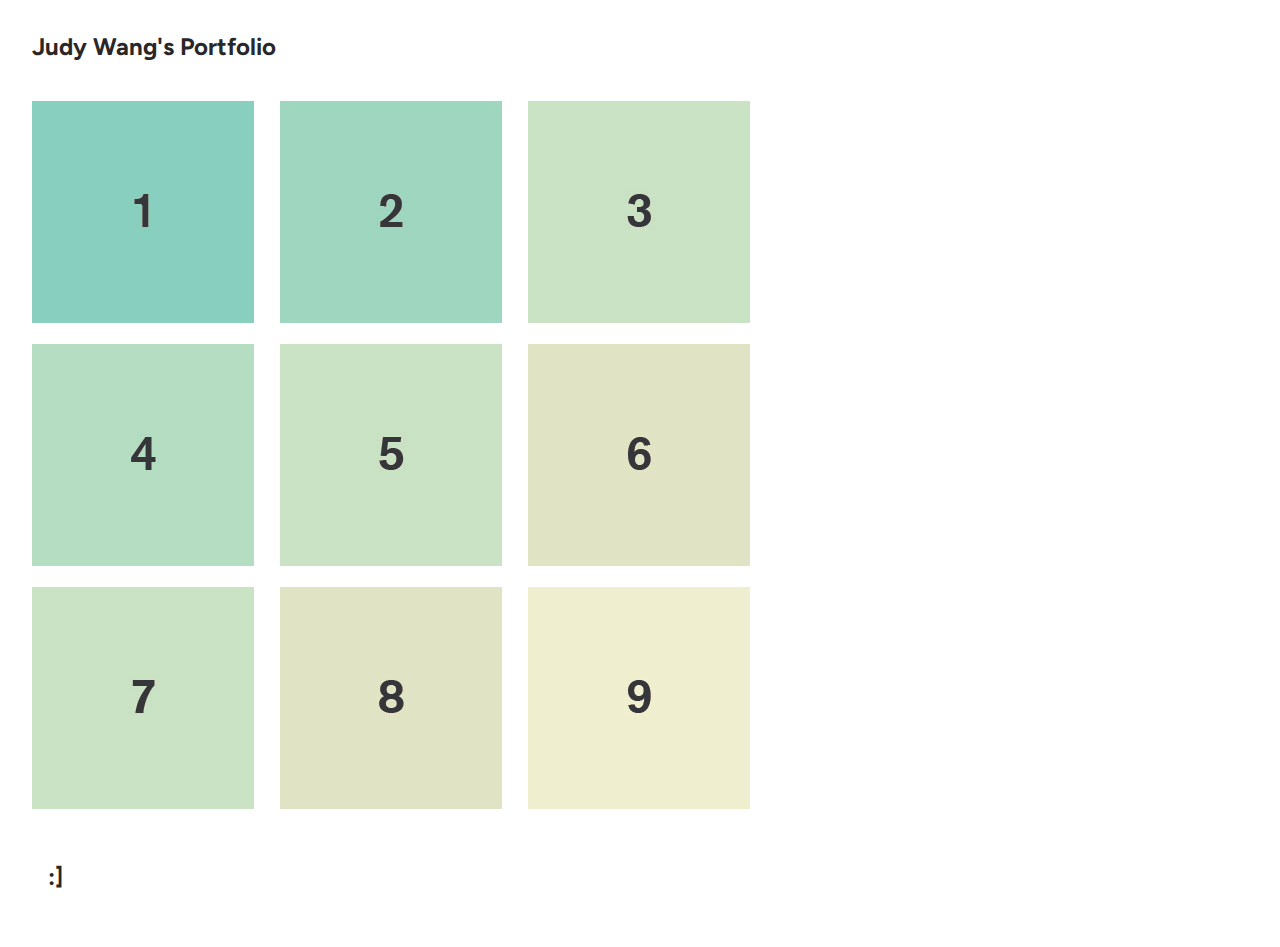
<file: index.html>
<!DOCTYPE html>
<html lang="en">
  <head>
    <title>Judy Wang | Form & Code Portfolio</title>
    <meta charset="utf-8" />
    <meta http-equiv="X-UA-Compatible" content="IE=edge" />
    <meta name="viewport" content="width=device-width, initial-scale=1" />

    <!-- import the webpage's stylesheet -->
    <link rel="stylesheet" href="style.css" />
    <link rel="preconnect" href="https://fonts.googleapis.com">
    <link rel="preconnect" href="https://fonts.gstatic.com" crossorigin>
    <link href="https://fonts.googleapis.com/css2?family=Bebas+Neue&display=swap" rel="stylesheet">

    <link rel="preconnect" href="https://fonts.googleapis.com">
    <link rel="preconnect" href="https://fonts.gstatic.com" crossorigin>
    <link href="https://fonts.googleapis.com/css2?family=Pacifico&display=swap" rel="stylesheet">

    <!-- import the webpage's javascript file -->
    <script src="/script.js" defer></script>

  </head>

  <link rel="preconnect" href="https://fonts.googleapis.com">
<link rel="preconnect" href="https://fonts.gstatic.com" crossorigin>
<link href="https://fonts.googleapis.com/css2?family=Cutive+Mono&display=swap" rel="stylesheet">

<link rel="preconnect" href="https://fonts.googleapis.com">
<link rel="preconnect" href="https://fonts.gstatic.com" crossorigin>
<link href="https://fonts.googleapis.com/css2?family=Figtree:ital,wght@0,700;1,700&display=swap" rel="stylesheet">
  <body>
    
<!-- Grid Menu -->

    <h1>Judy Wang's Portfolio</h1>

    <div>
      <main>
        <a href="p1.html"> <img src="p1.jpg"></a>
        <a href="p2.html"> <img src="p2.jpg"></a>
        <a href="p3.html"> <img src="p3.jpg"></a>
        <a href="p4.html"> <img src="p4.jpg"></a>
        <a href="p5.html"> <img src="p5.jpg"></a>
        <a href="p6.html"> <img src="p6.jpg"></a>
        <a href="p7.html"> <img src="p7.jpg"></a>
        <a href="p8.html"> <img src="p8.jpg"></a>
        <a href="p9.html"> <img src="p9.jpg"></a>
      </main>
    </div>


    
<!-- main content -->
    <div class="content">
      <h1>
        :]
      </h1>
    </div>
  </body>
</html>
</file>
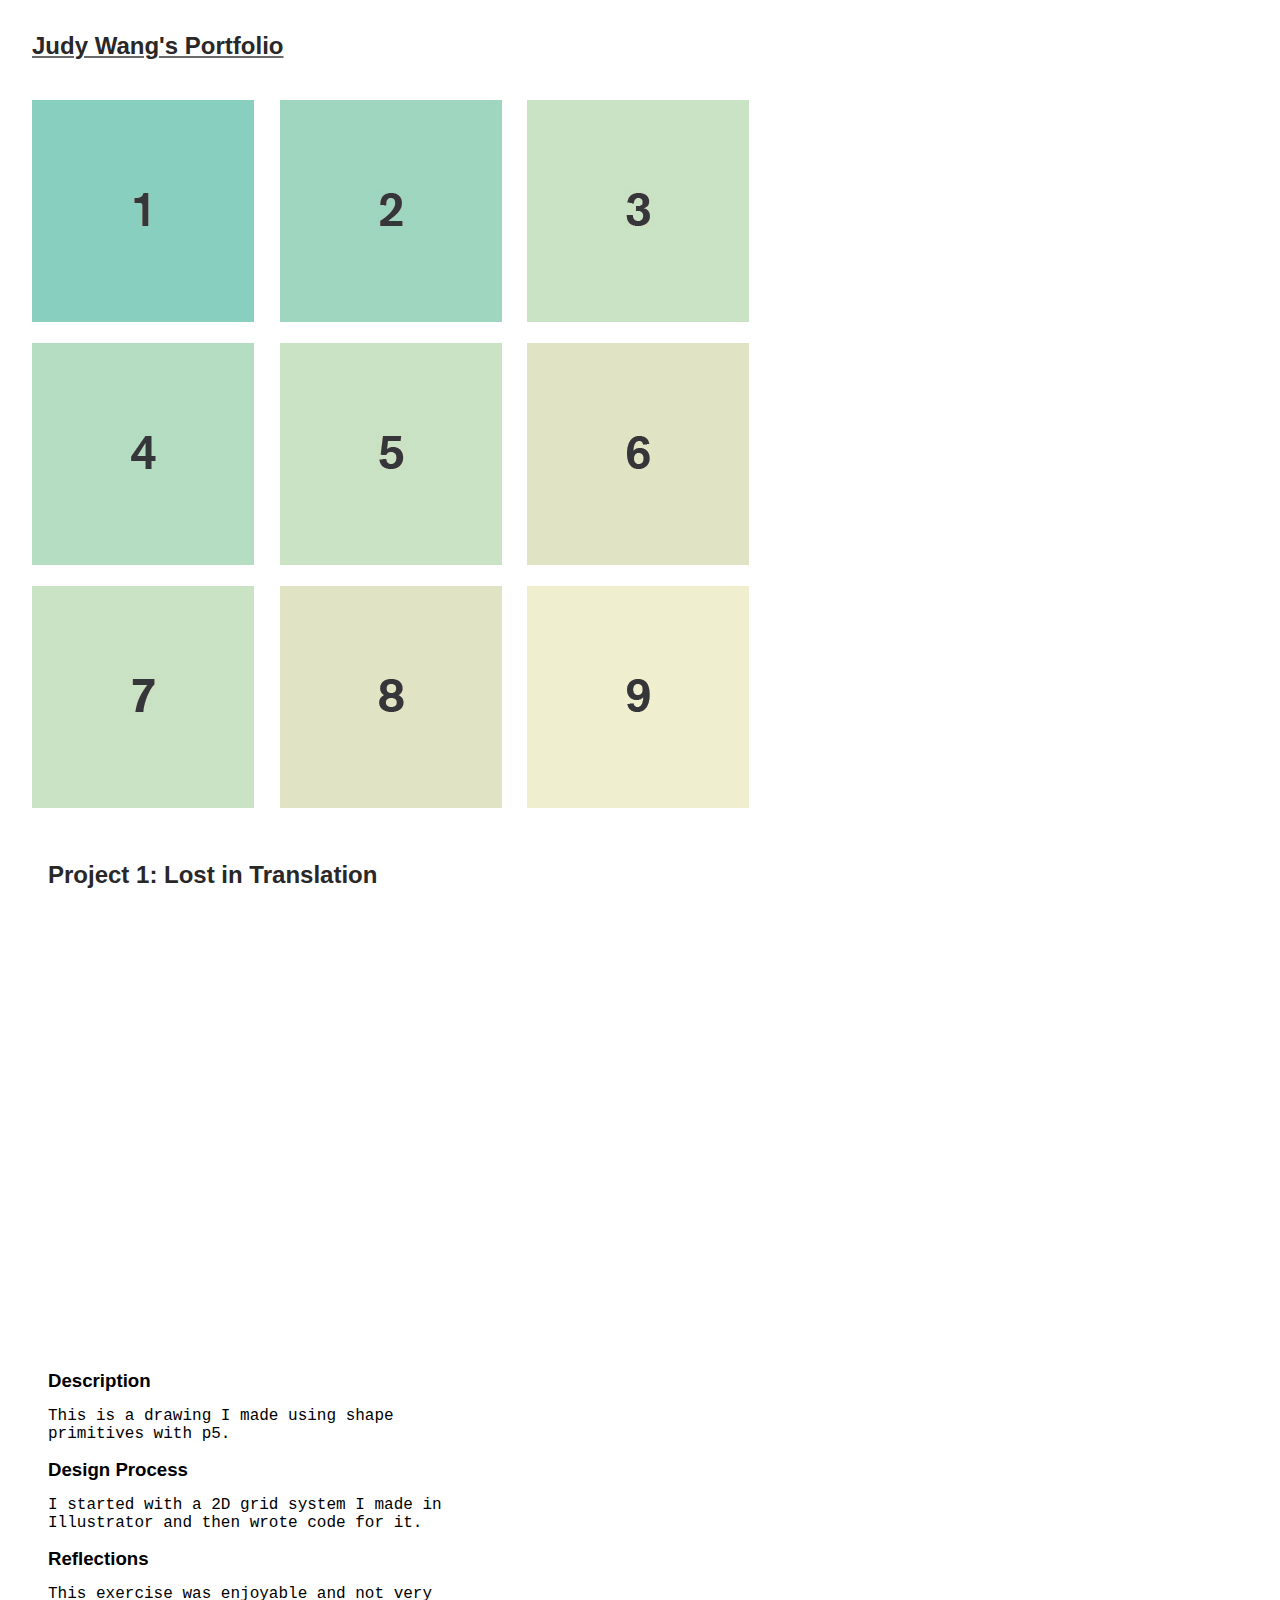
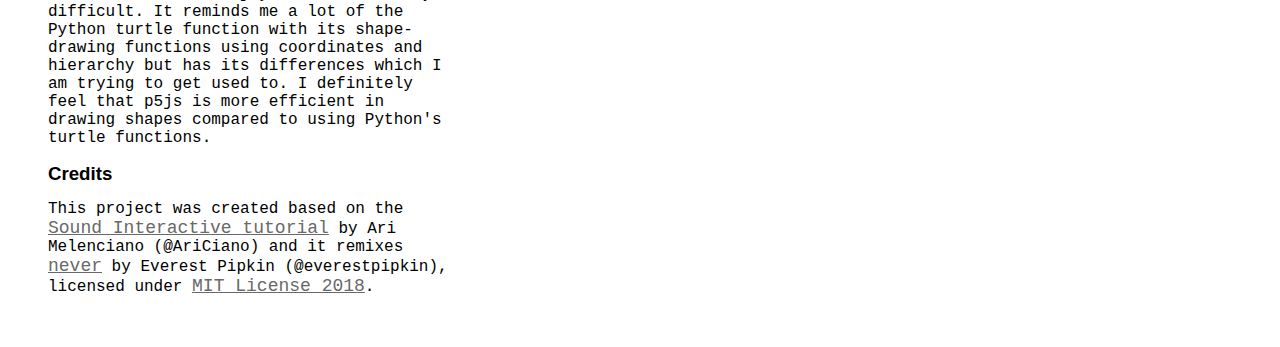
<file: p1.html>
<!DOCTYPE html>
<html lang="en">
  <head>
    <title>Judy Wang | Form & Code Portfolio</title>
    <meta charset="utf-8" />
    <meta http-equiv="X-UA-Compatible" content="IE=edge" />
    <meta name="viewport" content="width=device-width, initial-scale=1" />

    <!-- import the webpage's stylesheet -->
    <link rel="stylesheet" href="style.css" />

    <!-- import the webpage's javascript file -->
    <script src="/script.js" defer></script>
  </head>

  <body>
    <!-- navigation menu -->
    <nav>
      <a href="index.html"><h1>Judy Wang's Portfolio</h1></a>
      <div>
      <main>
        <a href="p1.html"> <img src="p1.jpg"></a>
        <a href="p2.html"> <img src="p2.jpg"></a>
        <a href="p3.html"> <img src="p3.jpg"></a>
        <a href="p4.html"> <img src="p4.jpg"></a>
        <a href="p5.html"> <img src="p5.jpg"></a>
        <a href="p6.html"> <img src="p6.jpg"></a>
        <a href="p7.html"> <img src="p7.jpg"></a>
        <a href="p8.html"> <img src="p8.jpg"></a>
        <a href="p9.html"> <img src="p9.jpg"></a>
      </main>
    </div>
    </nav>

    <!-- main content -->
    <div class="content">
      <!-- 1. give your project  a titile -->

      <h1>
        Project 1: Lost in Translation
      </h1>

      <!-- 2. embed your p5 sketch -->

      <div class="fullwidth">
        <!-- below width and height refers to the dimensions of your sketch-->

   

        <iframe width="400" height="400"src="https://editor.p5js.org/wangjudy51/full/foHUhdE1d"></iframe>
      </div>

      <!-- 3. write a short description to describe what the work is about -->
      <h2>
        Description
      </h2>

      <body>
       This is a drawing I made using shape primitives with p5.
      </body>

      <!-- 4. reflection -->
      <h2>
        Design Process
      </h2>

      <body>
        I started with a 2D grid system I made in Illustrator and then wrote code for it.
      </body>

      <h2>
        Reflections
      </h2>
      <body>
        This exercise was enjoyable and not very difficult. It reminds me a lot of the Python turtle function with its shape-drawing functions using coordinates and hierarchy but has its differences which I am trying to get used to. 
        
        I definitely feel that p5js is more efficient in drawing shapes compared to using Python's turtle functions.
      </body>

      <div class="fullwidth">
      
      </div>

      <!-- 5. reflection -->
      <h2>
        Credits
      </h2>

      <body>
        This project was created based on the
        <a
          href="https://www.youtube.com/watch?v=hZB3UX1bh_Q&list=PLuLgmkp7OJgFhpFaQt4LGZBOoK_sjPbxj&index=6&t=0s"
          >Sound Interactive tutorial</a
        >
        by Ari Melenciano (@AriCiano) and it remixes
        <a href="https://github.com/everestpipkin/never">never</a> by Everest
        Pipkin (@everestpipkin), licensed under
        <a href="https://github.com/everestpipkin/never/blob/master/LICENSE"
          >MIT License 2018</a
        >.
      </body>
    </div>
  </body>
</html>
</file>
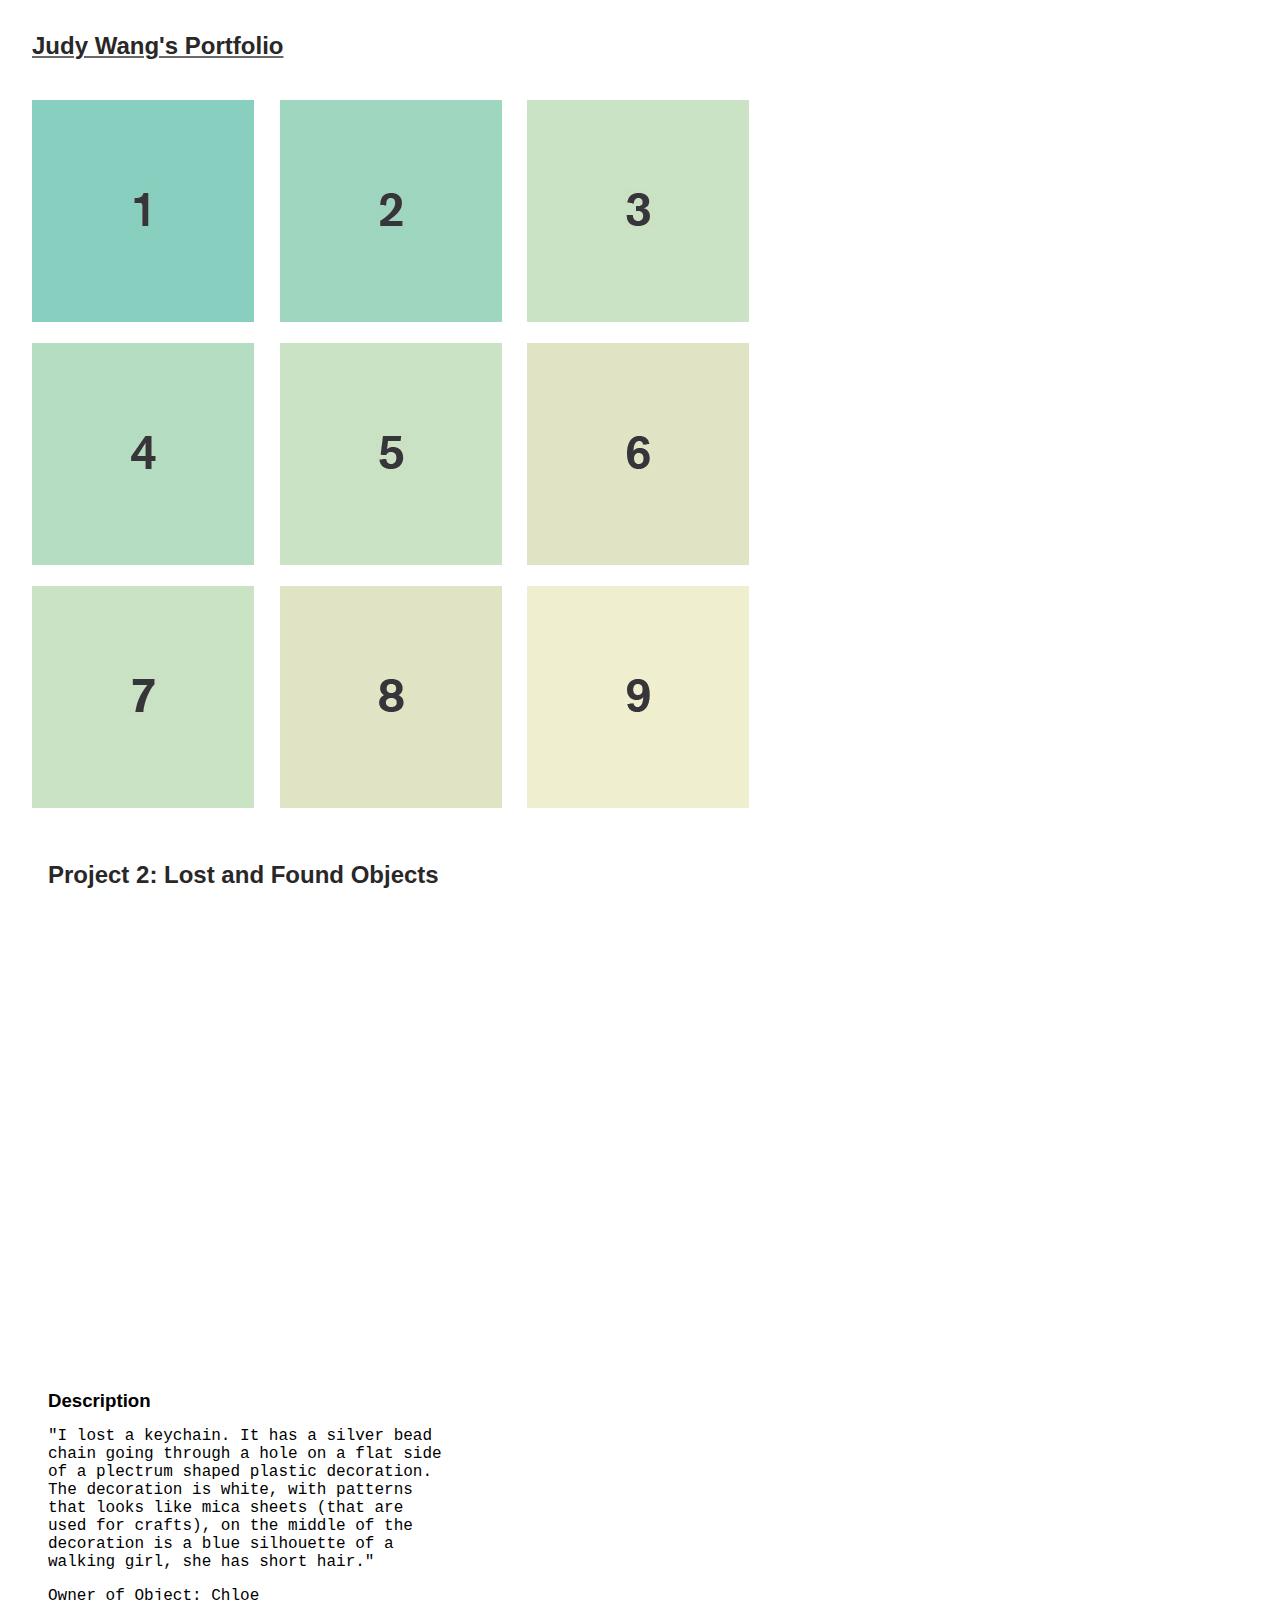
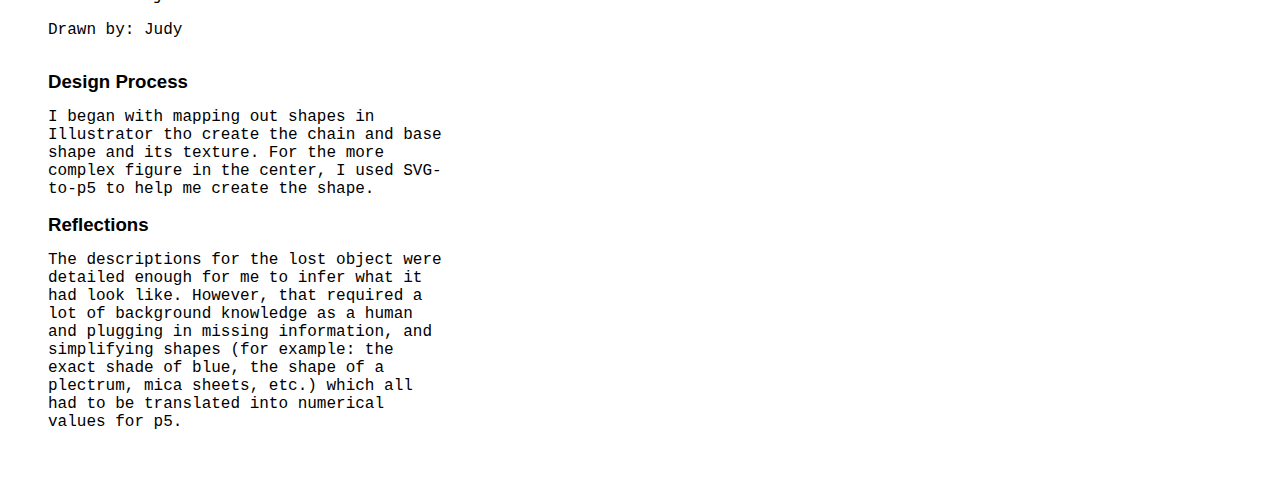
<file: p2.html>
<!DOCTYPE html>
<html lang="en">
  <head>
    <title>Judy Wang | Form & Code Portfolio</title>
    <meta charset="utf-8" />
    <meta http-equiv="X-UA-Compatible" content="IE=edge" />
    <meta name="viewport" content="width=device-width, initial-scale=1" />

    <!-- import the webpage's stylesheet -->
    <link rel="stylesheet" href="style.css" />

    <!-- import the webpage's javascript file -->
    <script src="/script.js" defer></script>
  </head>

  <body>
    <!-- navigation menu -->
    <nav>
      <a href="index.html"><h1>Judy Wang's Portfolio</h1></a>
      <div>
      <main>
        <a href="p1.html"> <img src="p1.jpg"></a>
        <a href="p2.html"> <img src="p2.jpg"></a>
        <a href="p3.html"> <img src="p3.jpg"></a>
        <a href="p4.html"> <img src="p4.jpg"></a>
        <a href="p5.html"> <img src="p5.jpg"></a>
        <a href="p6.html"> <img src="p6.jpg"></a>
        <a href="p7.html"> <img src="p7.jpg"></a>
        <a href="p8.html"> <img src="p8.jpg"></a>
        <a href="p9.html"> <img src="p9.jpg"></a>
      </main>
    </div>
    </nav>

    <!-- main content -->
    <div class="content">
      <!-- 1. give your project  a titile -->

      <h1>
        Project 2: Lost and Found Objects
      </h1>

      <!-- 2. embed your p5 sketch -->

      <div class="fullwidth">
        <!-- below width and height refers to the dimensions of your sketch-->

   

        <iframe width="400" height="420"src="https://editor.p5js.org/wangjudy51/full/GOLze-rQD"></iframe>
      </div>

      <!-- 3. write a short description to describe what the work is about -->
      <h2>
        Description
      </h2>

      <li>
       "I lost a keychain. It has a silver bead chain going through a hole on a flat side of a plectrum shaped plastic decoration. The decoration is white, with patterns that looks like mica sheets (that are used for crafts), on the middle of the decoration is a blue silhouette of a walking girl, she has short hair."
      </li>

      <li>Owner of Object: Chloe</li>
      <li>Drawn by: Judy</li>

      <!-- 4. reflection -->
      <h2>
        Design Process
      </h2>

      <body>
        I began with mapping out shapes in Illustrator tho create the chain and base shape and its texture. For the more complex figure in the center, I used SVG-to-p5 to help me create the shape.
      </body>

      <h2>
        Reflections
      </h2>
      <body>
        The descriptions for the lost object were detailed enough for me to infer what it had look like. However, that required a lot of background knowledge as a human and plugging in missing information, and simplifying shapes (for example: the exact shade of blue, the shape of a plectrum, mica sheets, etc.) which all had to be translated into numerical values for p5.
      </body>

      <div class="fullwidth">
      
      </div>

      <!-- 5. reflection -->
      <h2>
       
      </h2>

      <body>
        
        
      
      </body>
    </div>
  </body>
</html>
</file>
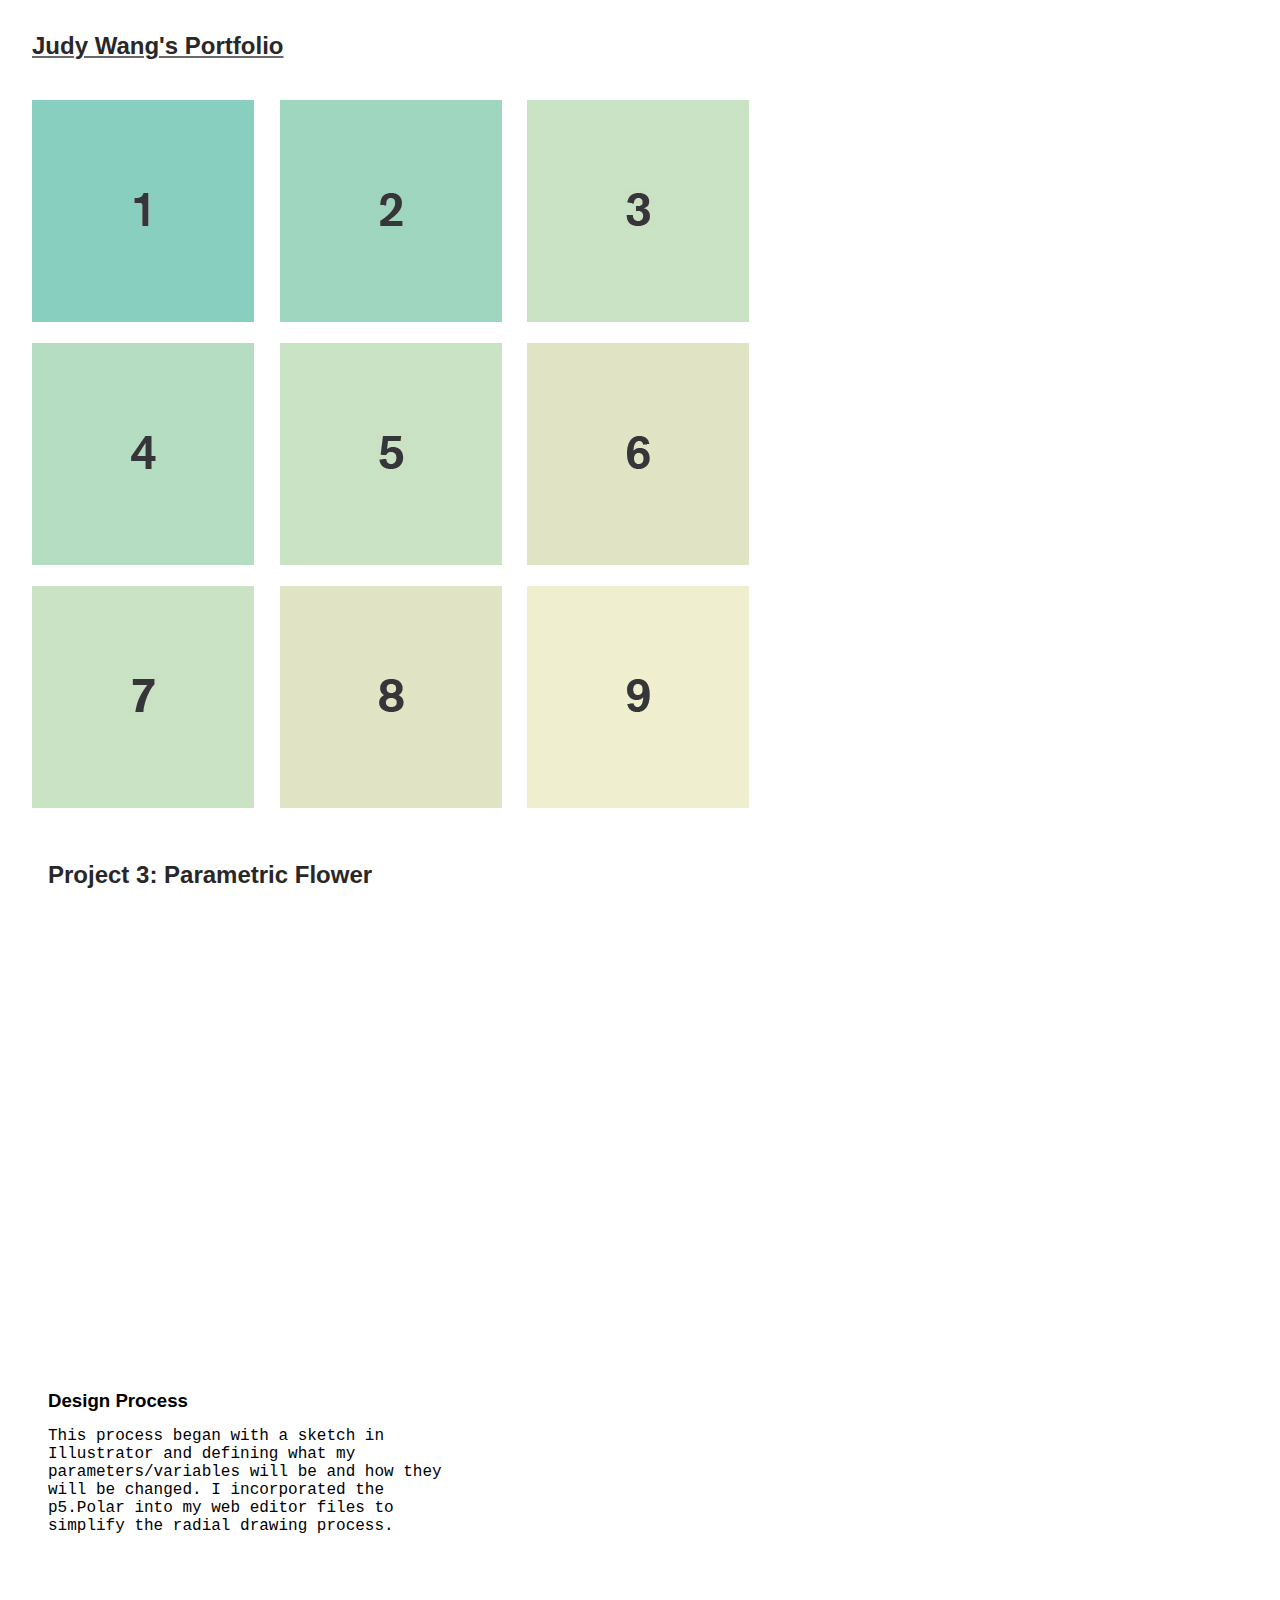
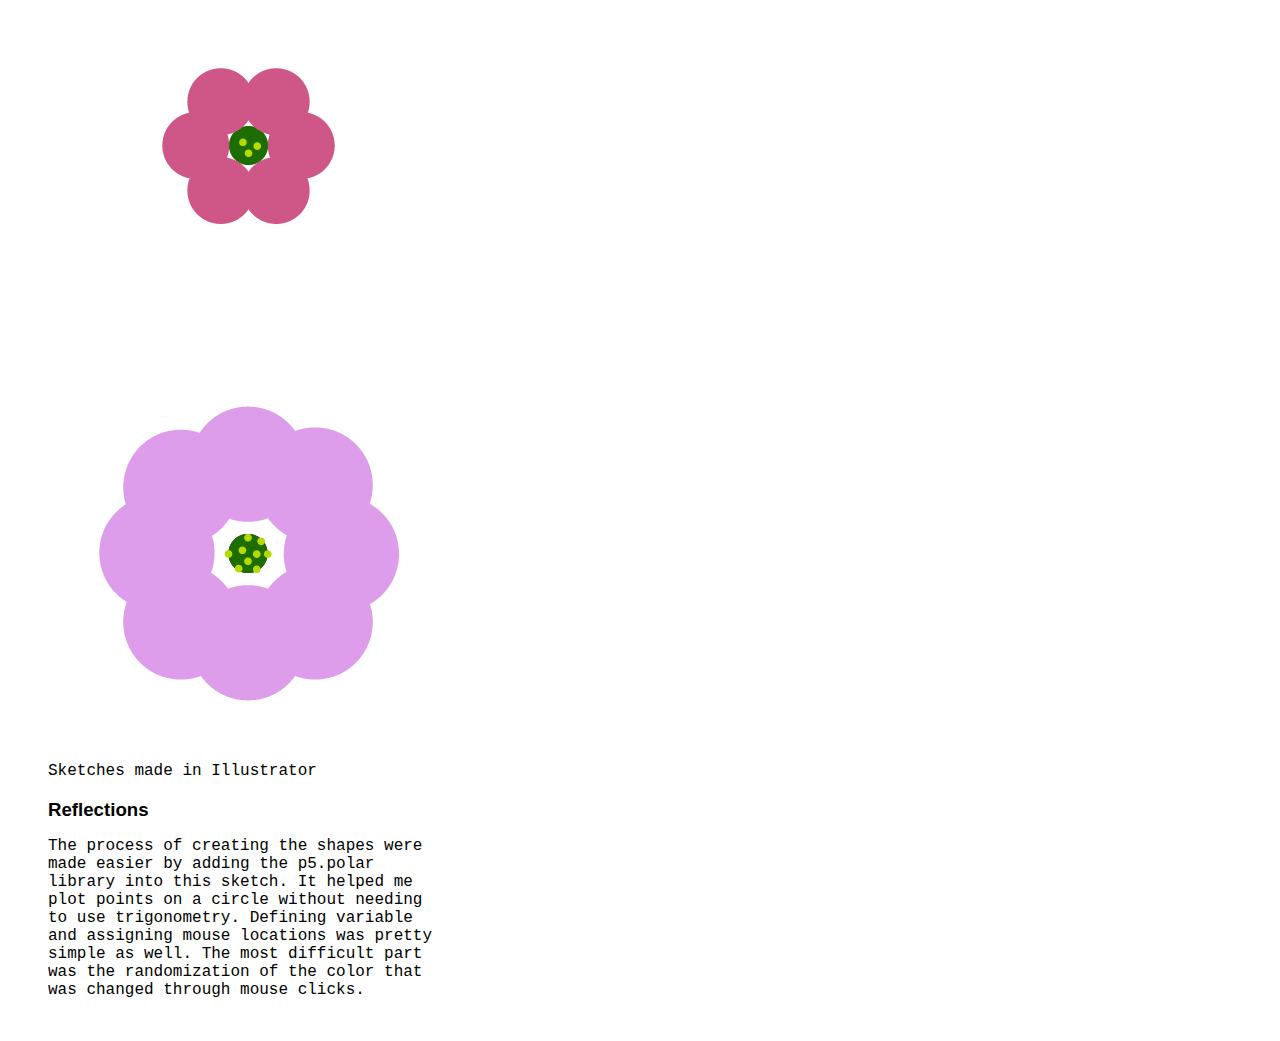
<file: p3.html>
<!DOCTYPE html>
<html lang="en">
  <head>
    <title>Judy Wang | Form & Code Portfolio</title>
    <meta charset="utf-8" />
    <meta http-equiv="X-UA-Compatible" content="IE=edge" />
    <meta name="viewport" content="width=device-width, initial-scale=1" />

    <!-- import the webpage's stylesheet -->
    <link rel="stylesheet" href="style.css" />

    <!-- import the webpage's javascript file -->
    <script src="/script.js" defer></script>
  </head>

  <body>
    <!-- navigation menu -->
    <nav>
      <a href="index.html"><h1>Judy Wang's Portfolio</h1></a>
      <div>
      <main>
        <a href="p1.html"> <img src="p1.jpg"></a>
        <a href="p2.html"> <img src="p2.jpg"></a>
        <a href="p3.html"> <img src="p3.jpg"></a>
        <a href="p4.html"> <img src="p4.jpg"></a>
        <a href="p5.html"> <img src="p5.jpg"></a>
        <a href="p6.html"> <img src="p6.jpg"></a>
        <a href="p7.html"> <img src="p7.jpg"></a>
        <a href="p8.html"> <img src="p8.jpg"></a>
        <a href="p9.html"> <img src="p9.jpg"></a>
      </main>
    </div>
    </nav>

    <!-- main content -->
    <div class="content">
      <!-- 1. give your project  a titile -->

      <h1>
        Project 3: Parametric Flower
      </h1>

      <!-- 2. embed your p5 sketch -->

      <div class="fullwidth">
        <!-- below width and height refers to the dimensions of your sketch-->
        <iframe width="400" height="420"src="https://editor.p5js.org/wangjudy51/full/wTctr_OPj"></iframe>
      </div>

      <!-- 3. write a short description to describe what the work is about -->
      
      <div>
        <h2>
          Design Process
        </h2>

       <body>
        This process began with a sketch in Illustrator and defining what my parameters/variables will be and how they will be changed. I incorporated the p5.Polar into my web editor files to simplify the radial drawing process. 
        </body>

        <img class= "main" src=flower1.png height= "400px" width= "400px">
        <img class= "main" src=flower2.png height= "400px" width= "400px">

        <p>Sketches made in Illustrator</p>
      </div>



      <div>
        <h2>
          Reflections
        </h2>

        <body>
          The process of creating the shapes were made easier by adding the p5.polar library into this sketch. It helped me plot points on a circle without needing to use trigonometry. Defining variable and assigning mouse locations was pretty simple as well. The most difficult part was the randomization of the color that was changed through mouse clicks.
        </body>
      </div>






      <div class="fullwidth">
      
      </div>

      <!-- 5. reflection -->
      <h2>
       
      </h2>

      <body>
        
        
      
      </body>
    </div>
  </body>
</html>
</file>
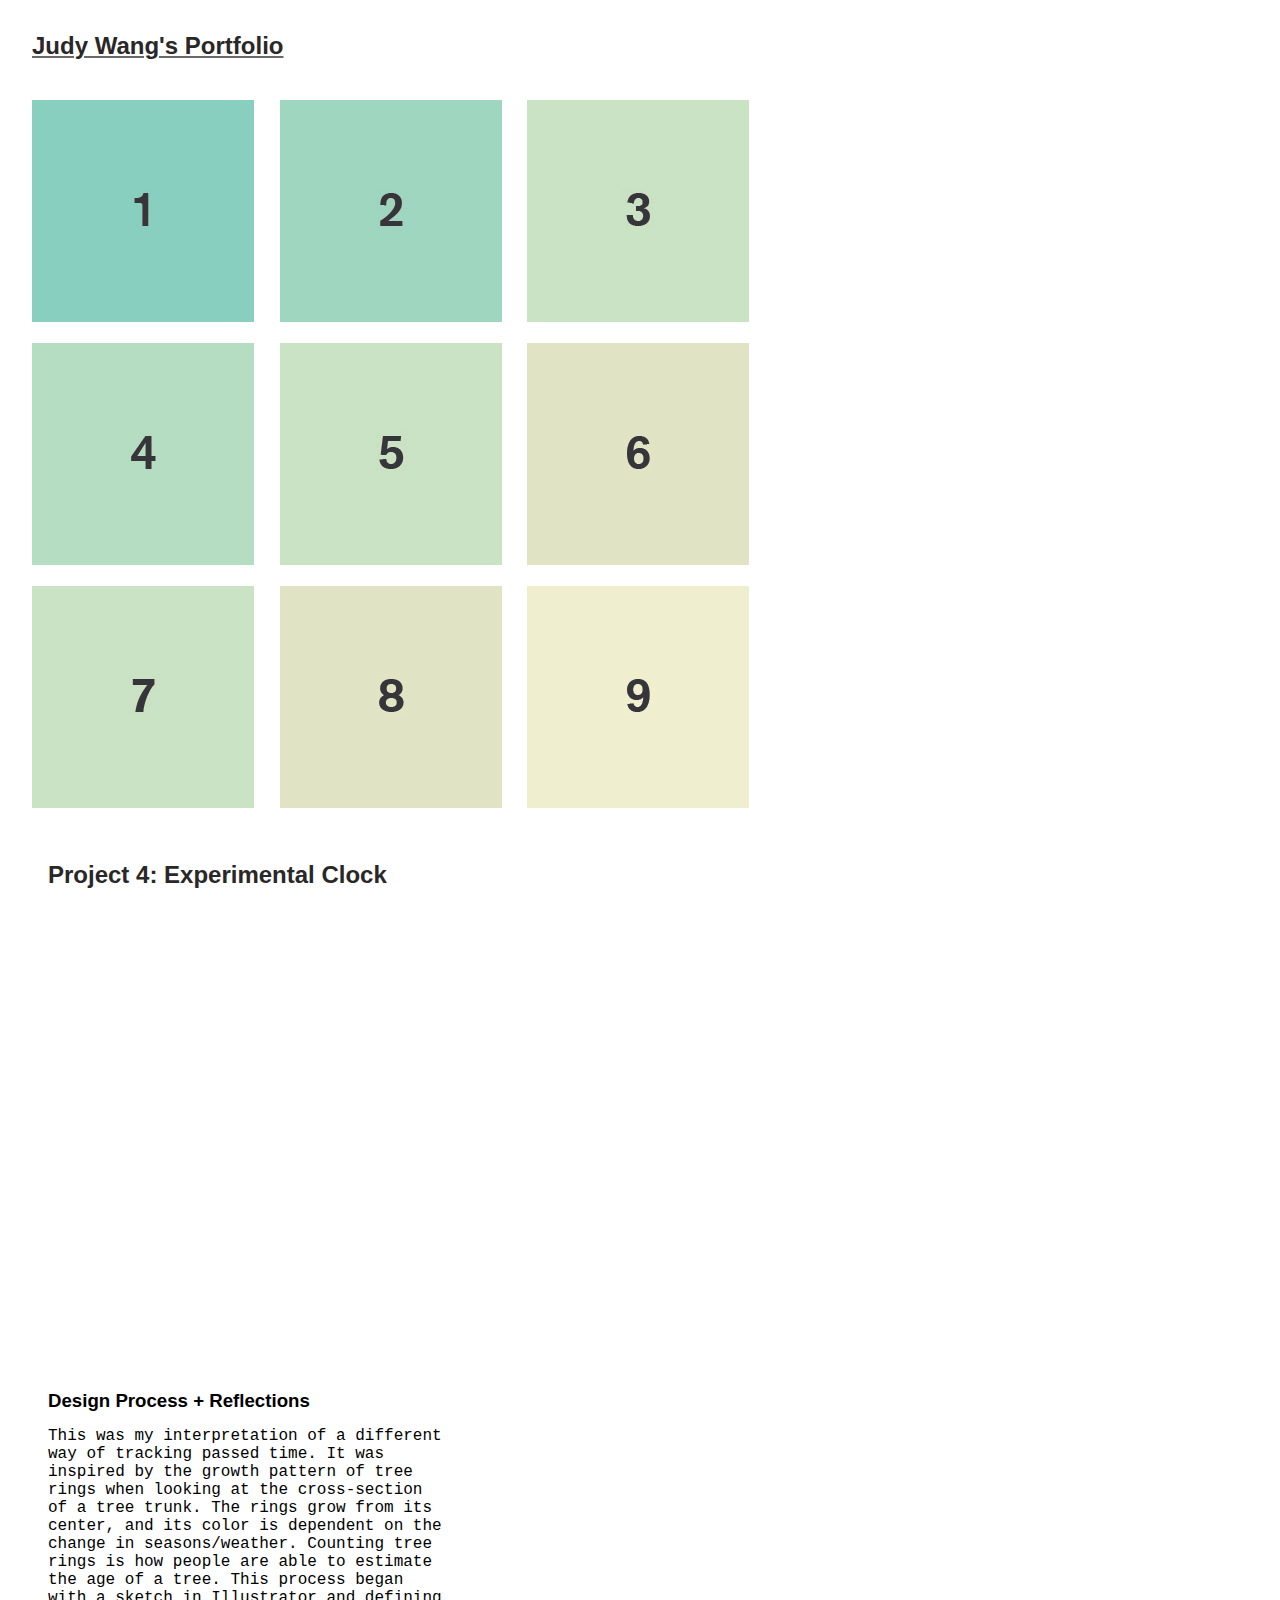
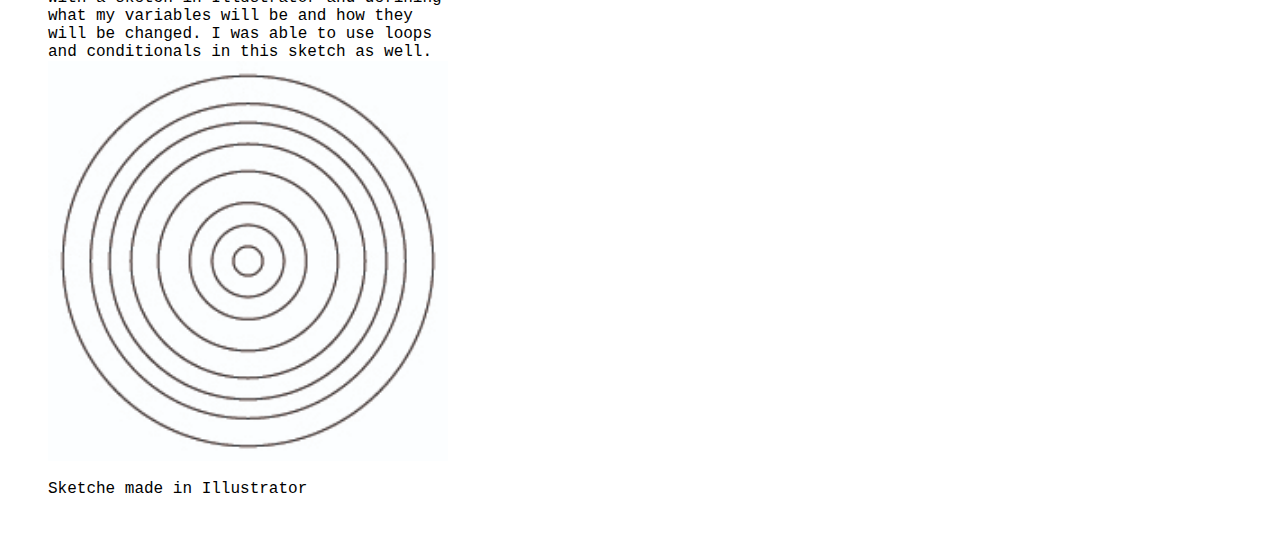
<file: p4.html>
<!DOCTYPE html>
<html lang="en">
  <head>
    <title>Judy Wang | Form & Code Portfolio</title>
    <meta charset="utf-8" />
    <meta http-equiv="X-UA-Compatible" content="IE=edge" />
    <meta name="viewport" content="width=device-width, initial-scale=1" />

    <!-- import the webpage's stylesheet -->
    <link rel="stylesheet" href="style.css" />

    <!-- import the webpage's javascript file -->
    <script src="/script.js" defer></script>
  </head>

  <body>
    <!-- navigation menu -->
    <nav>
      <a href="index.html"><h1>Judy Wang's Portfolio</h1></a>
      <div>
      <main>
        <a href="p1.html"> <img src="p1.jpg"></a>
        <a href="p2.html"> <img src="p2.jpg"></a>
        <a href="p3.html"> <img src="p3.jpg"></a>
        <a href="p4.html"> <img src="p4.jpg"></a>
        <a href="p5.html"> <img src="p5.jpg"></a>
        <a href="p6.html"> <img src="p6.jpg"></a>
        <a href="p7.html"> <img src="p7.jpg"></a>
        <a href="p8.html"> <img src="p8.jpg"></a>
        <a href="p9.html"> <img src="p9.jpg"></a>
      </main>
    </div>
    </nav>

    <!-- main content -->
   <div class="content">
      <!-- 1. give your project  a titile -->

      <h1>
        Project 4: Experimental Clock
      </h1>

      <!-- 2. embed your p5 sketch -->

      <div class="fullwidth">
        <!-- below width and height refers to the dimensions of your sketch-->
        <iframe width="400" height="420"src="https://editor.p5js.org/wangjudy51/full/QY7MBg2vR"></iframe>
      </div>

      <!-- 3. write a short description to describe what the work is about -->
      
      <div>
        <h2>
          Design Process + Reflections
        </h2>

       <body>
        This was my interpretation of a different way of tracking passed time. It was inspired by the growth pattern of tree rings when looking at the cross-section of a tree trunk. The rings grow from its center, and its color is dependent on the change in seasons/weather. Counting tree rings is how people are able to estimate the age of a tree. This process began with a sketch in Illustrator and defining what my variables will be and how they will be changed. I was able to use loops and conditionals in this sketch as well.
        </body>

        <img class= "main" src=treeclock.jpg height= "400px" width= "400px">

        <p>Sketche made in Illustrator</p>
      </div>



      <div>
        <h2>
        </h2>

        <body>
        </body>
      </div>






      <div class="fullwidth">
      
      </div>

      <!-- 5. reflection -->
      <h2>
       
      </h2>

      <body>
        
        
      
      </body>
    </div>
  </body>
</html>
</file>
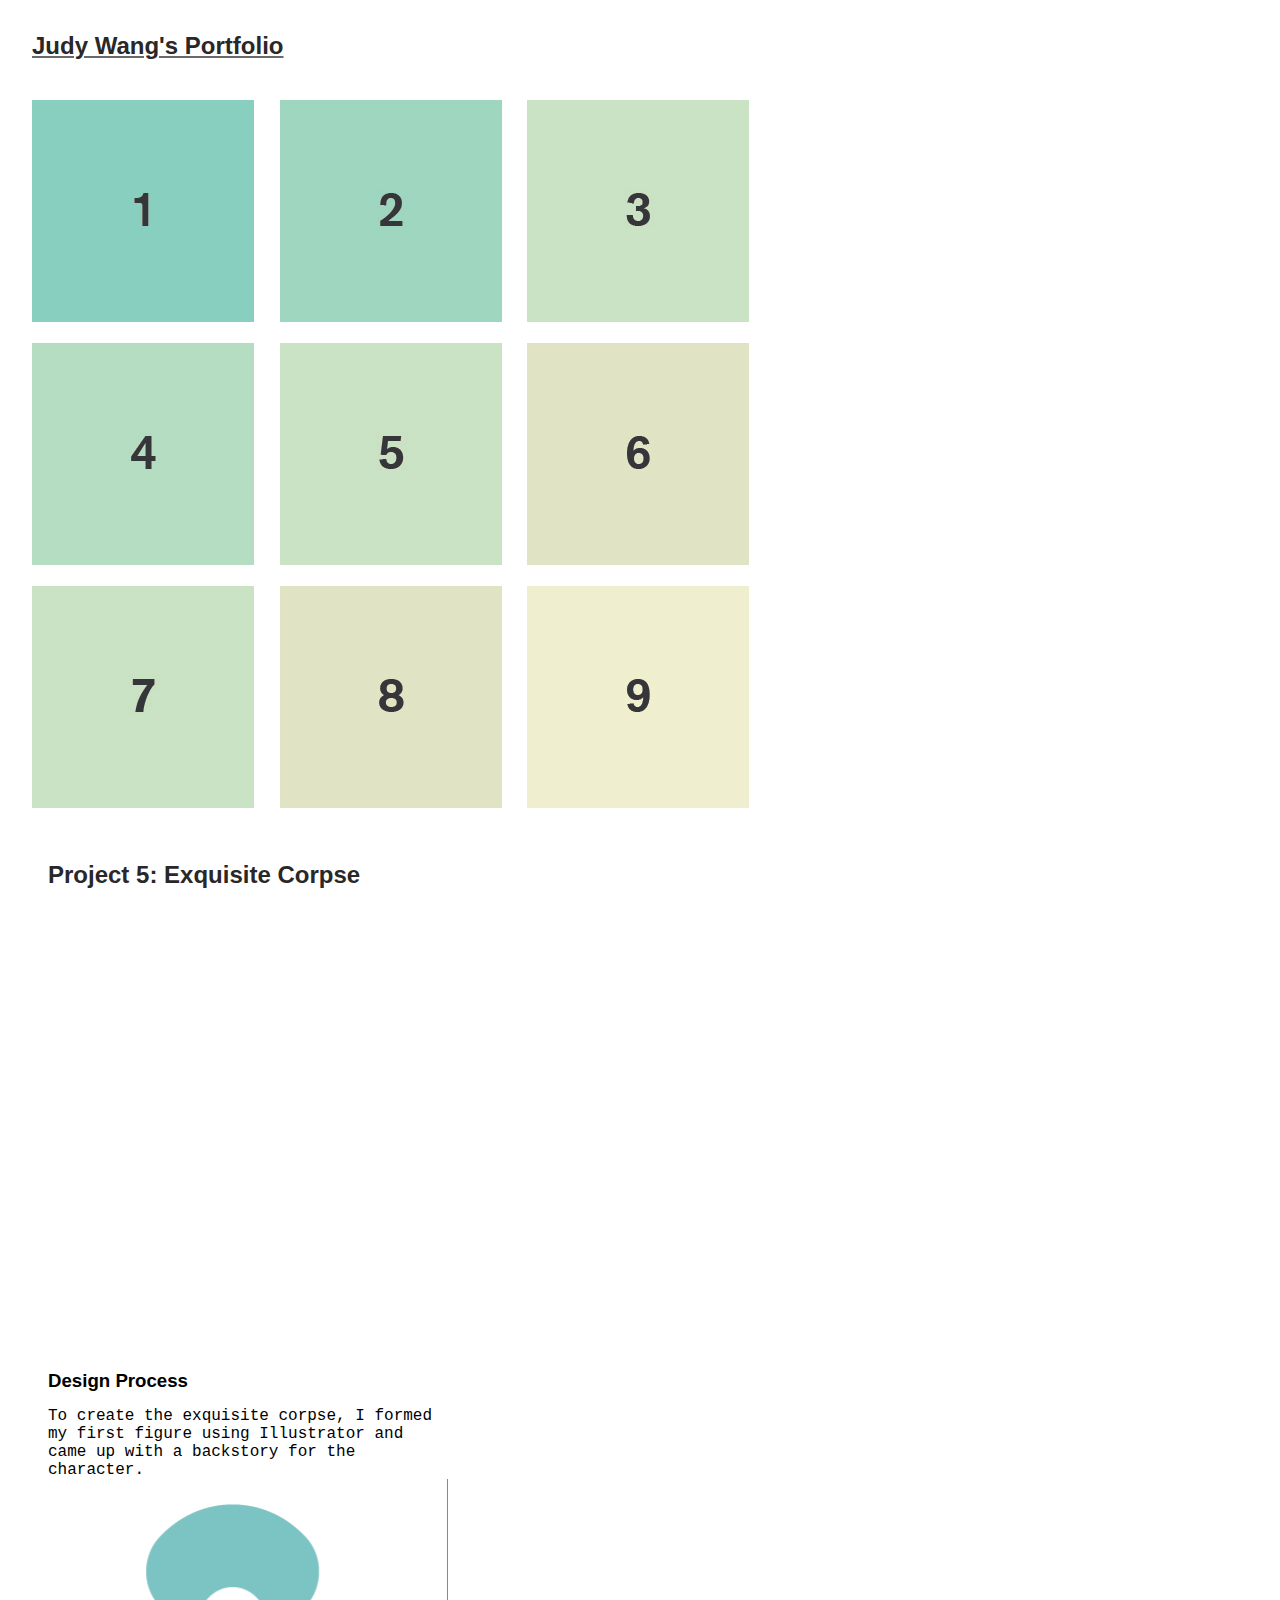
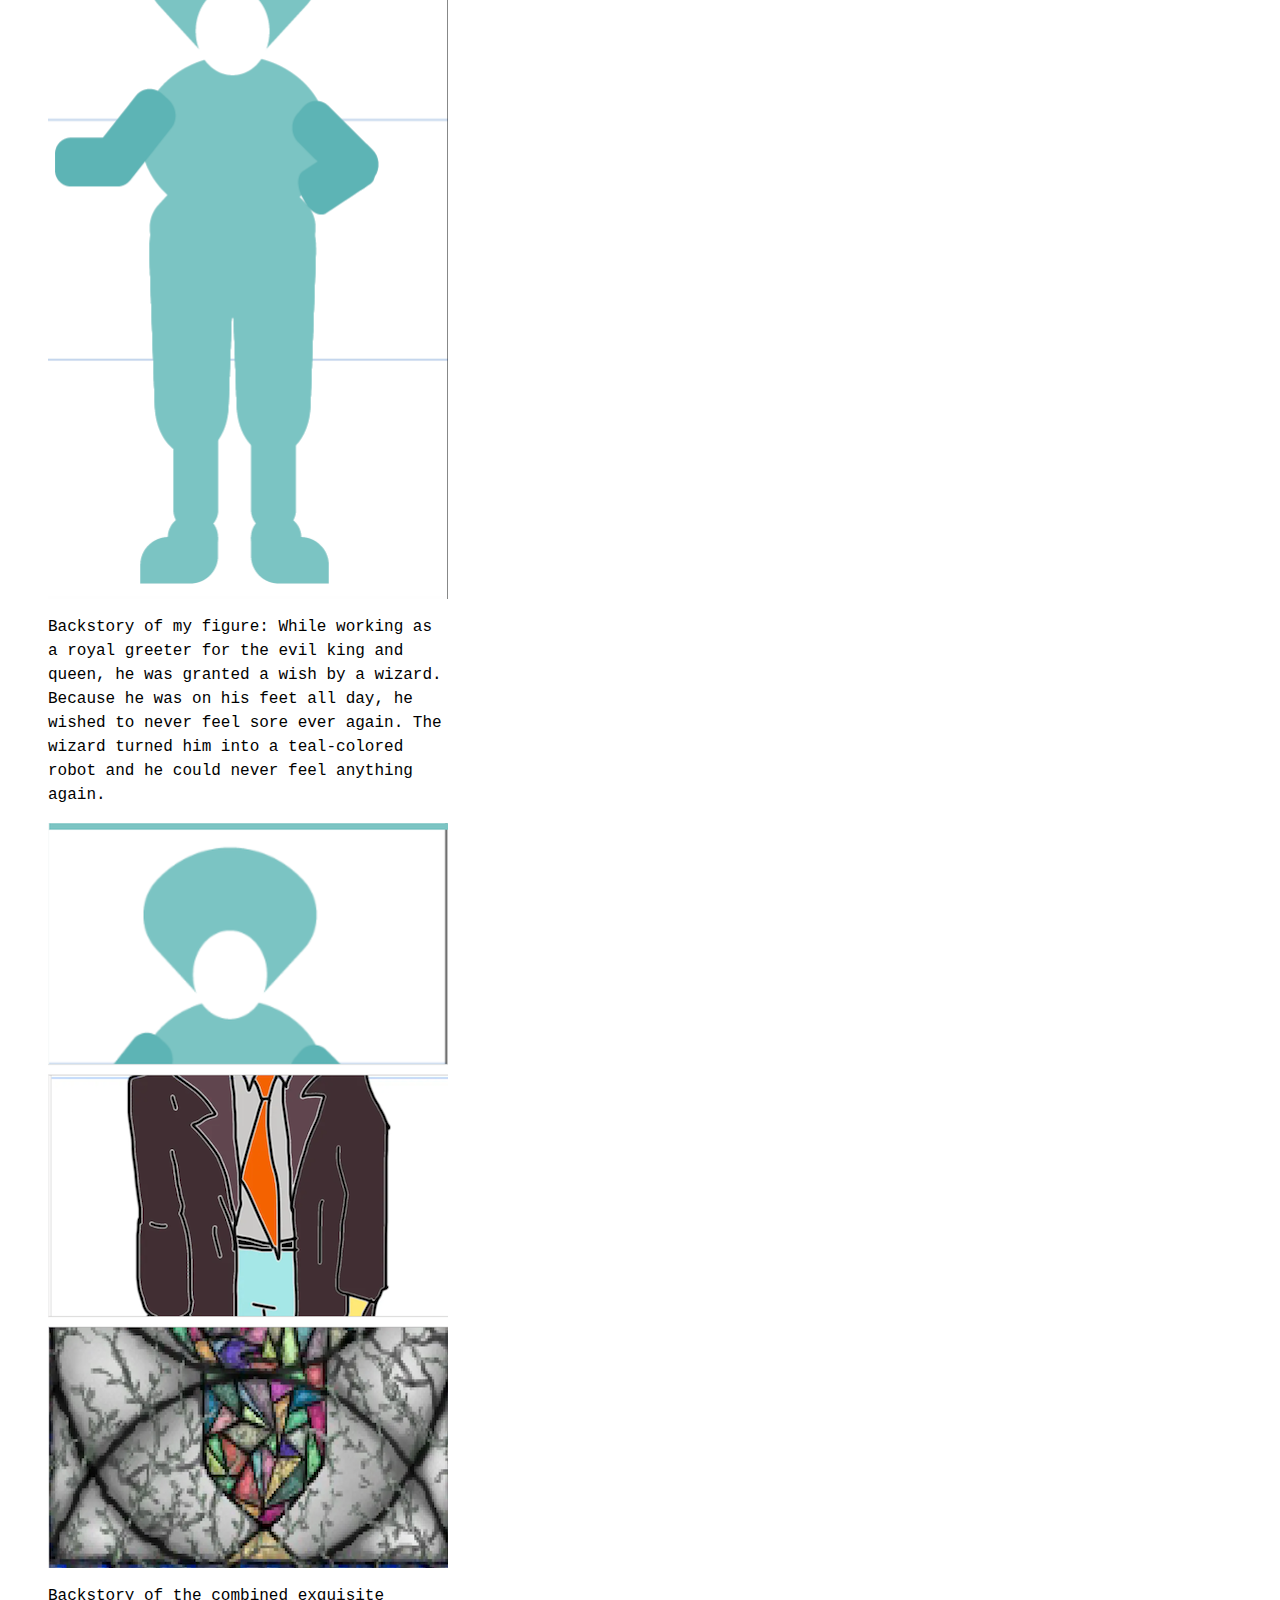
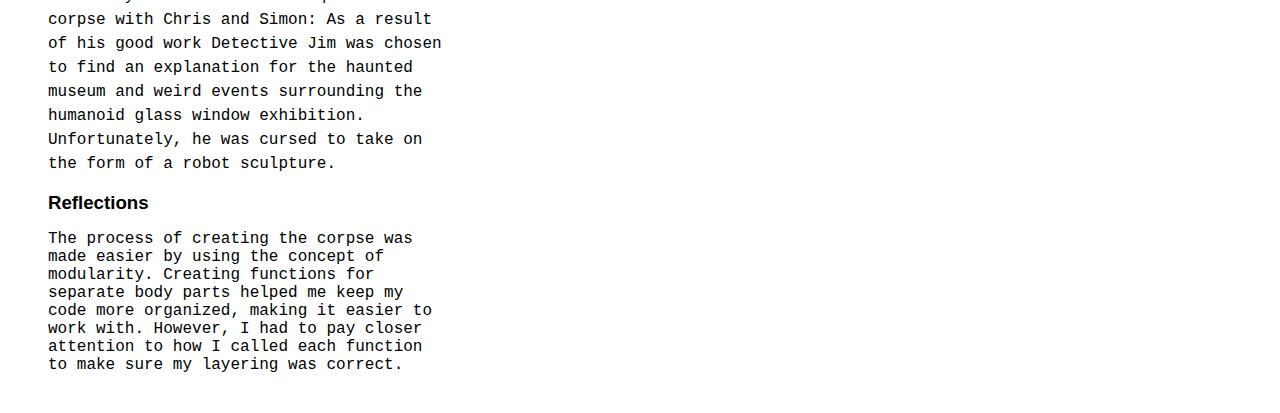
<file: p5.html>
<!DOCTYPE html>
<html lang="en">
  <head>
    <title>Judy Wang | Form & Code Portfolio</title>
    <meta charset="utf-8" />
    <meta http-equiv="X-UA-Compatible" content="IE=edge" />
    <meta name="viewport" content="width=device-width, initial-scale=1" />

    <!-- import the webpage's stylesheet -->
    <link rel="stylesheet" href="style.css" />

    <!-- import the webpage's javascript file -->
    <script src="/script.js" defer></script>
  </head>

  <body>
    <!-- navigation menu -->
    <nav>
      <a href="index.html"><h1>Judy Wang's Portfolio</h1></a>
      <div>
      <main>
        <a href="p1.html"> <img src="p1.jpg"></a>
        <a href="p2.html"> <img src="p2.jpg"></a>
        <a href="p3.html"> <img src="p3.jpg"></a>
        <a href="p4.html"> <img src="p4.jpg"></a>
        <a href="p5.html"> <img src="p5.jpg"></a>
        <a href="p6.html"> <img src="p6.jpg"></a>
        <a href="p7.html"> <img src="p7.jpg"></a>
        <a href="p8.html"> <img src="p8.jpg"></a>
        <a href="p9.html"> <img src="p9.jpg"></a>
      </main>
    </div>
    </nav>

    <!-- main content -->
   <div class="content">
      <!-- 1. give your project  a titile -->

      <h1>
        Project 5: Exquisite Corpse
      </h1>

      <!-- 2. embed your p5 sketch -->

      <div class="fullwidth">
        <!-- below width and height refers to the dimensions of your sketch-->
        <iframe width="400" height="400"src="https://editor.p5js.org/wangjudy51/full/pTocYE_Eu"></iframe>
      </div>

      <!-- 3. write a short description to describe what the work is about -->
      
            <div>
        <h2>
          Design Process
        </h2>

       <body>
        To create the exquisite corpse, I formed my first figure using Illustrator and came up with a backstory for the character.
        </body>

        <img class= "main" src=corpse1.png height= "720px" width= "400px">

        <p>
        Backstory of my figure: While working as a royal greeter for the evil king and queen, he was granted a wish by a wizard. Because he was on his feet all day, he wished to never feel sore ever again. The wizard turned him into a teal-colored robot and he could never feel anything again.
        </p>

        <img class= "main" src=corpse2.png height= "745px" width= "400px">

        <p>Backstory of the combined exquisite corpse with Chris and Simon: As a result of his good work Detective Jim was chosen to find an explanation for the haunted museum and weird events surrounding the humanoid glass window exhibition. Unfortunately, he was cursed to take on the form of a robot sculpture.</p>
      </div>



      <div>
        <h2>
          Reflections
        </h2>

        <body>
          The process of creating the corpse was made easier by using the concept of modularity. Creating functions for separate body parts helped me keep my code more organized, making it easier to work with. However, I had to pay closer attention to how I called each function to make sure my layering was correct.
        </body>
      </div>






      <div class="fullwidth">
      
      </div>

      <!-- 5. reflection -->
      <h2>
       
      </h2>

      <body>
        
        
      
      </body>
    </div>
  </body>
</html>
</file>
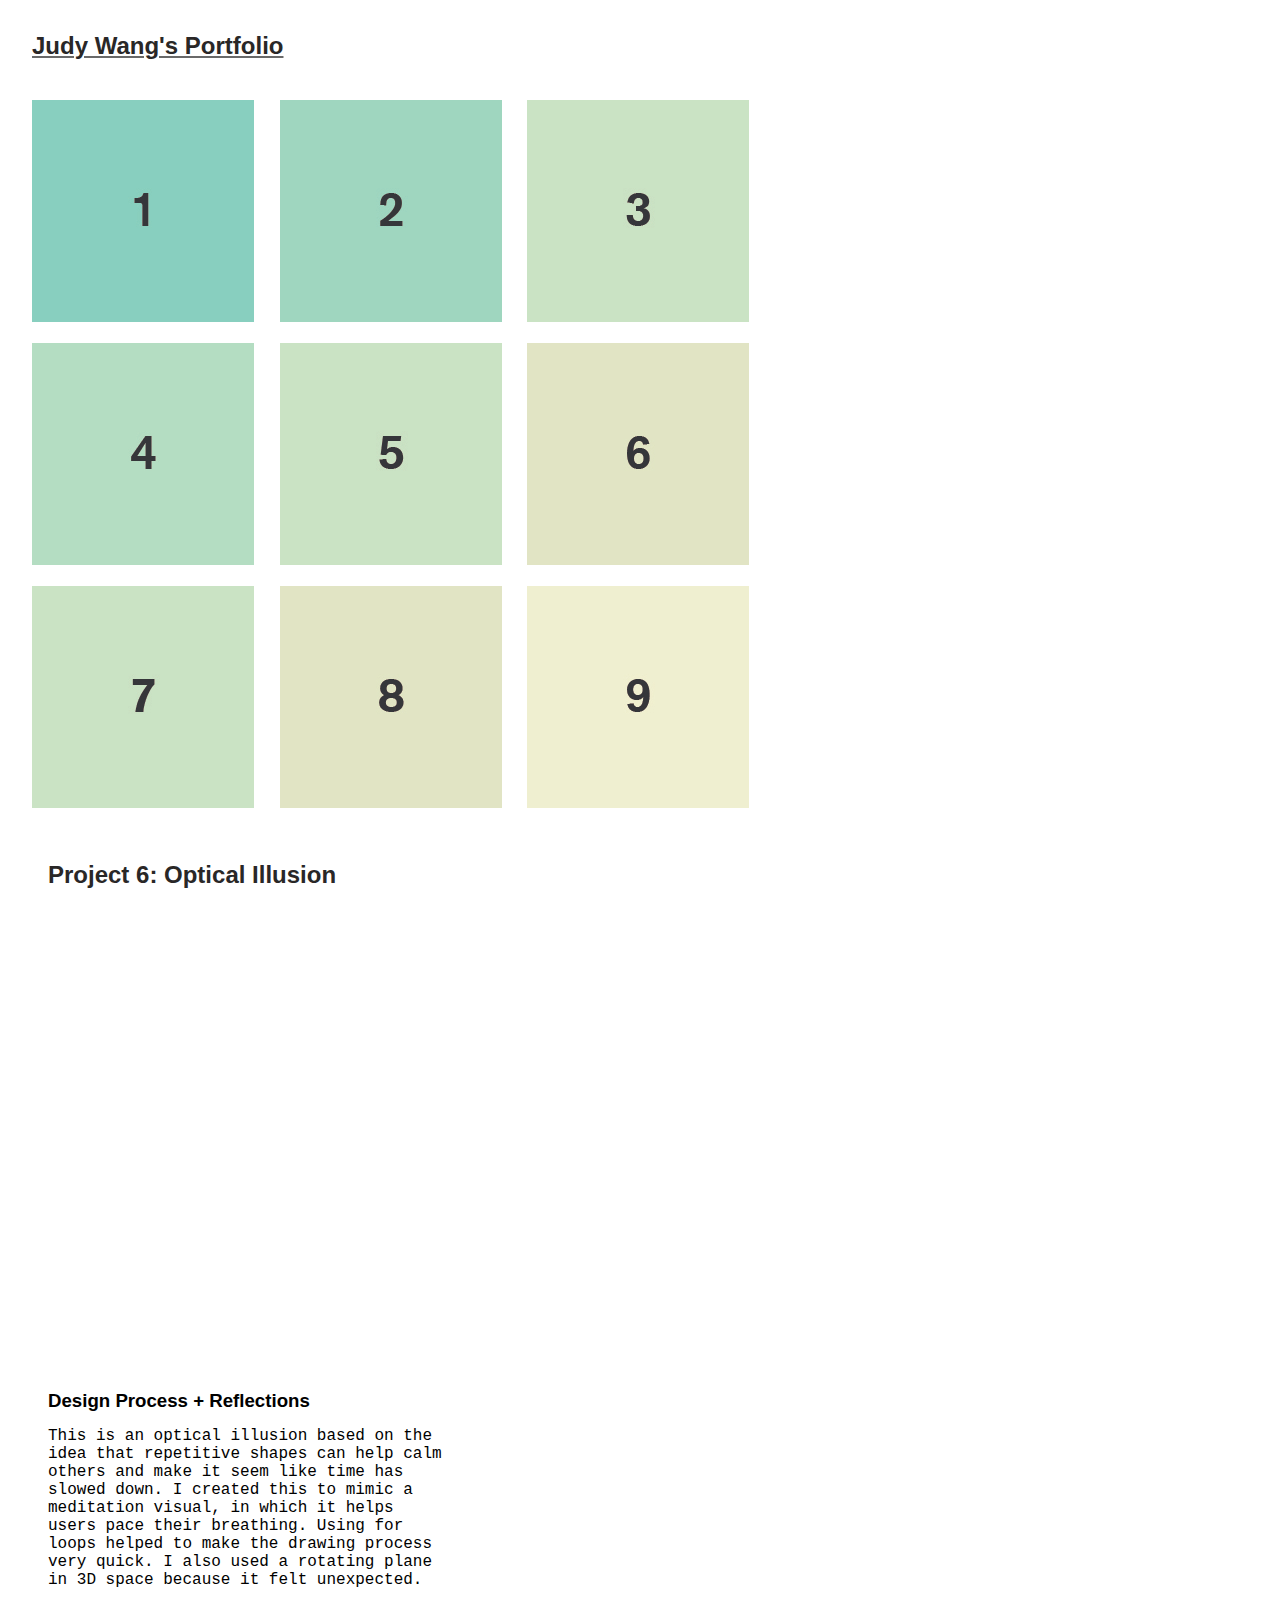
<file: p6.html>
<!DOCTYPE html>
<html lang="en">
  <head>
    <title>Judy Wang | Form & Code Portfolio</title>
    <meta charset="utf-8" />
    <meta http-equiv="X-UA-Compatible" content="IE=edge" />
    <meta name="viewport" content="width=device-width, initial-scale=1" />

    <!-- import the webpage's stylesheet -->
    <link rel="stylesheet" href="style.css" />

    <!-- import the webpage's javascript file -->
    <script src="/script.js" defer></script>
  </head>

  <body>
    <!-- navigation menu -->
    <nav>
      <a href="index.html"><h1>Judy Wang's Portfolio</h1></a>
      <div>
      <main>
        <a href="p1.html"> <img src="p1.jpg"></a>
        <a href="p2.html"> <img src="p2.jpg"></a>
        <a href="p3.html"> <img src="p3.jpg"></a>
        <a href="p4.html"> <img src="p4.jpg"></a>
        <a href="p5.html"> <img src="p5.jpg"></a>
        <a href="p6.html"> <img src="p6.jpg"></a>
        <a href="p7.html"> <img src="p7.jpg"></a>
        <a href="p8.html"> <img src="p8.jpg"></a>
        <a href="p9.html"> <img src="p9.jpg"></a>
      </main>
    </div>
    </nav>

    <!-- main content -->
   <div class="content">
      <!-- 1. give your project  a titile -->

      <h1>
        Project 6: Optical Illusion
      </h1>

      <!-- 2. embed your p5 sketch -->

      <div class="fullwidth">
        <!-- below width and height refers to the dimensions of your sketch-->
        <iframe width="400" height="420"src="https://editor.p5js.org/wangjudy51/full/I9DWhZ9xU"></iframe>
      </div>

      <!-- 3. write a short description to describe what the work is about -->
      
      <div>
        <h2>
          Design Process + Reflections
        </h2>

       <body>
        This is an optical illusion based on the idea that repetitive shapes can help calm others and make it seem like time has slowed down. I created this to mimic a meditation visual, in which it helps users pace their breathing. Using for loops helped to make the drawing process very quick. I also used a rotating plane in 3D space because it felt unexpected.
        </body>
      </div>



      <div>
        <h2>
        </h2>

        <body>
        </body>
      </div>






      <div class="fullwidth">
      
      </div>

      <!-- 5. reflection -->
      <h2>
       
      </h2>

      <body>
        
        
      
      </body>
    </div>
  </body>
</html>
</file>
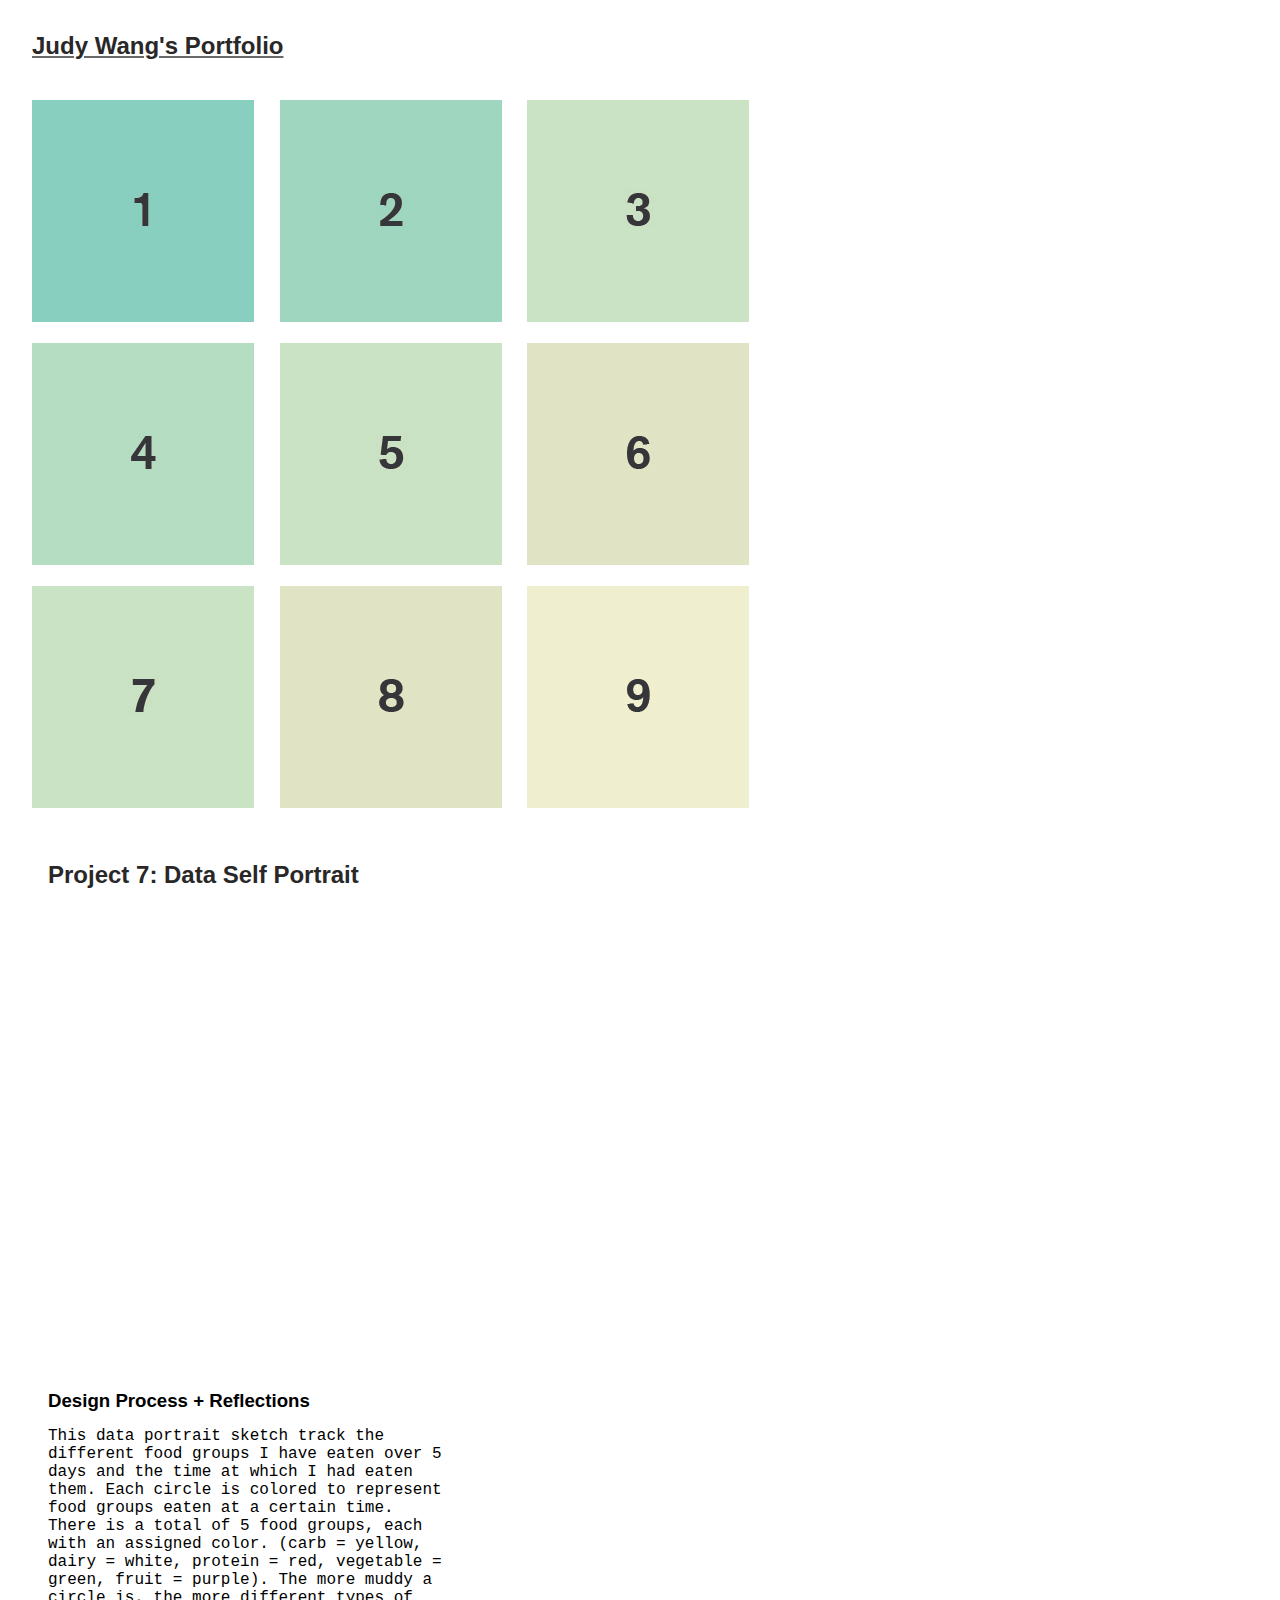
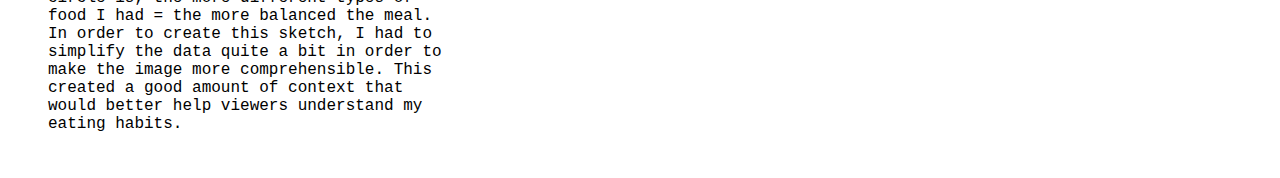
<file: p7.html>
<!DOCTYPE html>
<html lang="en">
  <head>
    <title>Judy Wang | Form & Code Portfolio</title>
    <meta charset="utf-8" />
    <meta http-equiv="X-UA-Compatible" content="IE=edge" />
    <meta name="viewport" content="width=device-width, initial-scale=1" />

    <!-- import the webpage's stylesheet -->
    <link rel="stylesheet" href="style.css" />

    <!-- import the webpage's javascript file -->
    <script src="/script.js" defer></script>
  </head>

  <body>
    <!-- navigation menu -->
    <nav>
      <a href="index.html"><h1>Judy Wang's Portfolio</h1></a>
      <div>
      <main>
        <a href="p1.html"> <img src="p1.jpg"></a>
        <a href="p2.html"> <img src="p2.jpg"></a>
        <a href="p3.html"> <img src="p3.jpg"></a>
        <a href="p4.html"> <img src="p4.jpg"></a>
        <a href="p5.html"> <img src="p5.jpg"></a>
        <a href="p6.html"> <img src="p6.jpg"></a>
        <a href="p7.html"> <img src="p7.jpg"></a>
        <a href="p8.html"> <img src="p8.jpg"></a>
        <a href="p9.html"> <img src="p9.jpg"></a>
      </main>
    </div>
    </nav>

    <!-- main content -->
   <div class="content">
      <!-- 1. give your project  a titile -->

      <h1>
        Project 7: Data Self Portrait
      </h1>

      <!-- 2. embed your p5 sketch -->

      <div class="fullwidth">
        <!-- below width and height refers to the dimensions of your sketch-->
        <iframe width="400" height="420"src="https://editor.p5js.org/wangjudy51/full/K11L51DOO"></iframe>
      </div>
      <!-- 3. write a short description to describe what the work is about -->
      
      <div>
        <h2>
          Design Process + Reflections
        </h2>

       <body>
        This data portrait sketch track the different food groups I have eaten over 5 days and the time at which I had eaten them. Each circle is colored to represent food groups eaten at a certain time. There is a total of 5 food groups, each with an assigned color. (carb = yellow, dairy = white, protein = red, vegetable = green, fruit = purple). The more muddy a circle is, the more different types of food I had = the more balanced the meal. In order to create this sketch, I had to simplify the data quite a bit in order to make the image more comprehensible. This created a good amount of context that would better help viewers understand my eating habits.
        </body>

        <p></p>
      </div>



      <div>
        <h2>
        </h2>

        <body>
        </body>
      </div>






      <div class="fullwidth">
      
      </div>

      <!-- 5. reflection -->
      <h2>
       
      </h2>

      <body>
        
        
      
      </body>
    </div>
  </body>
</html>
</file>
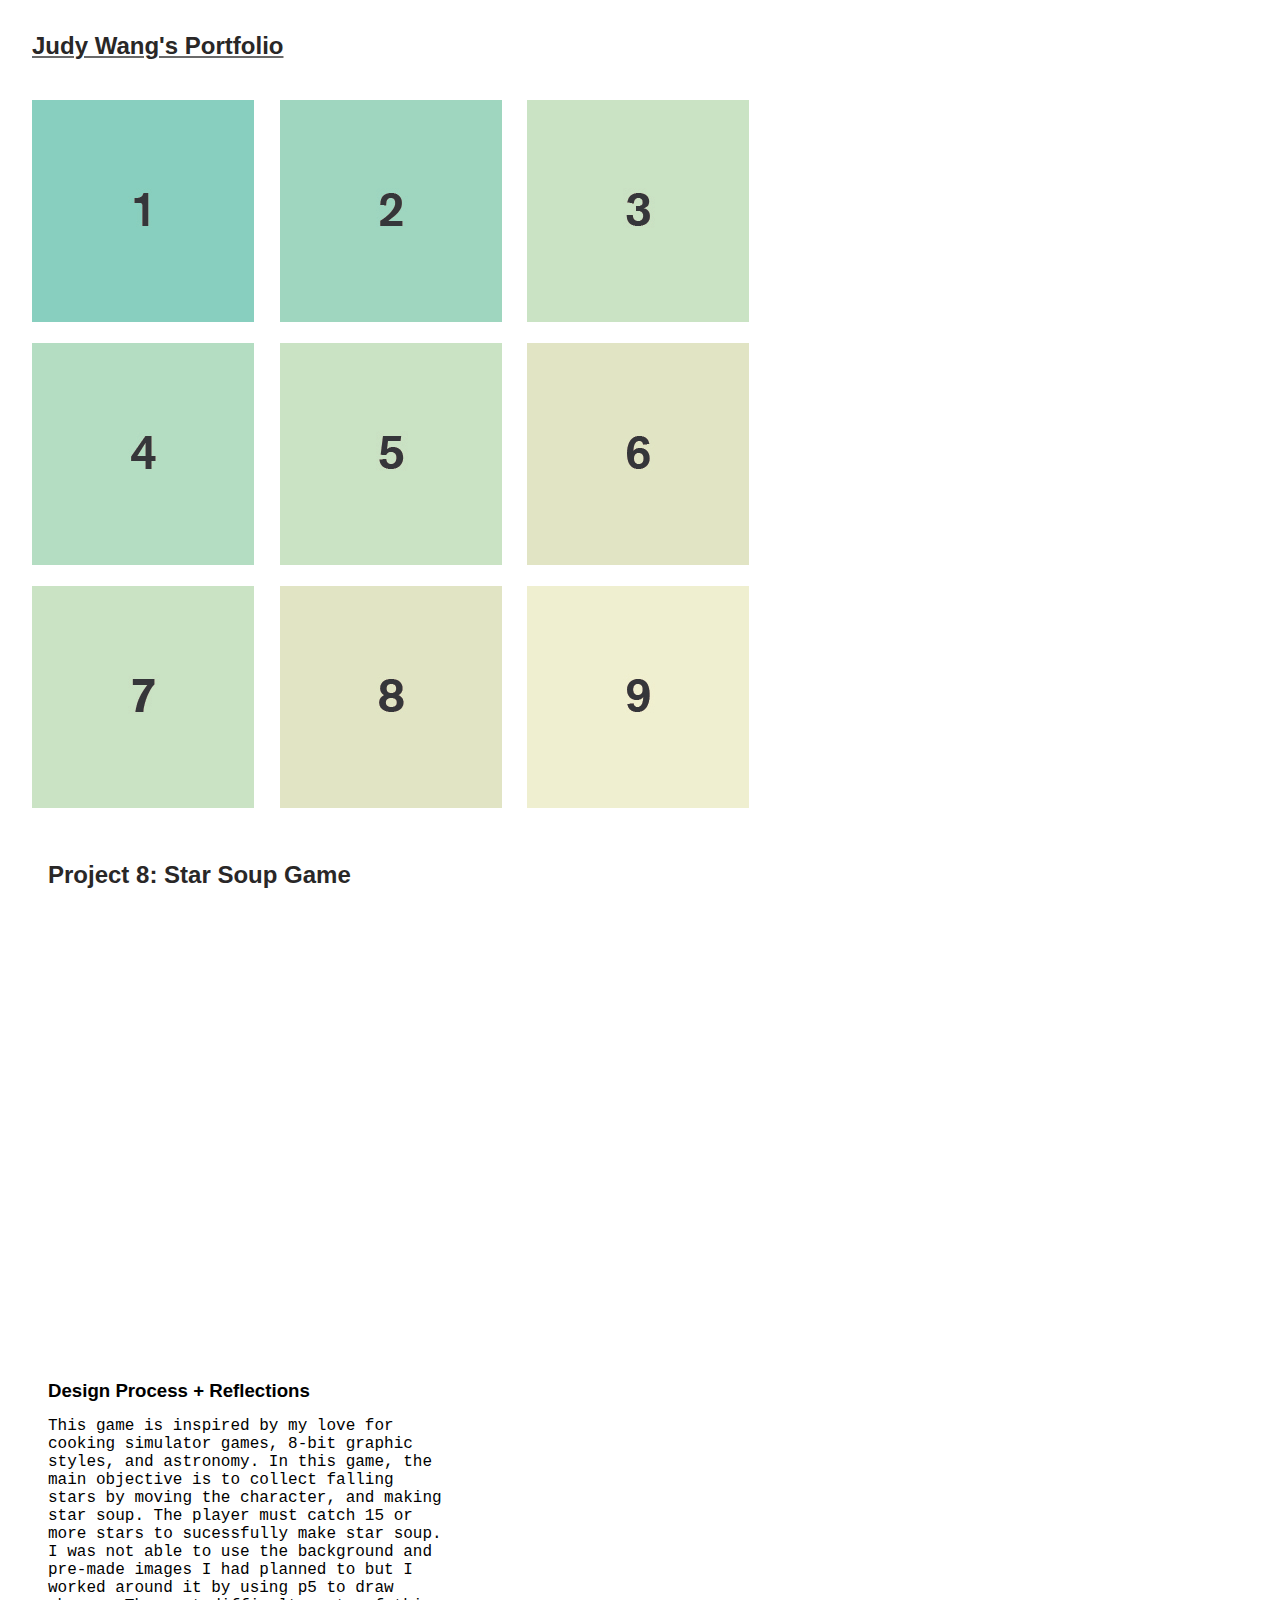
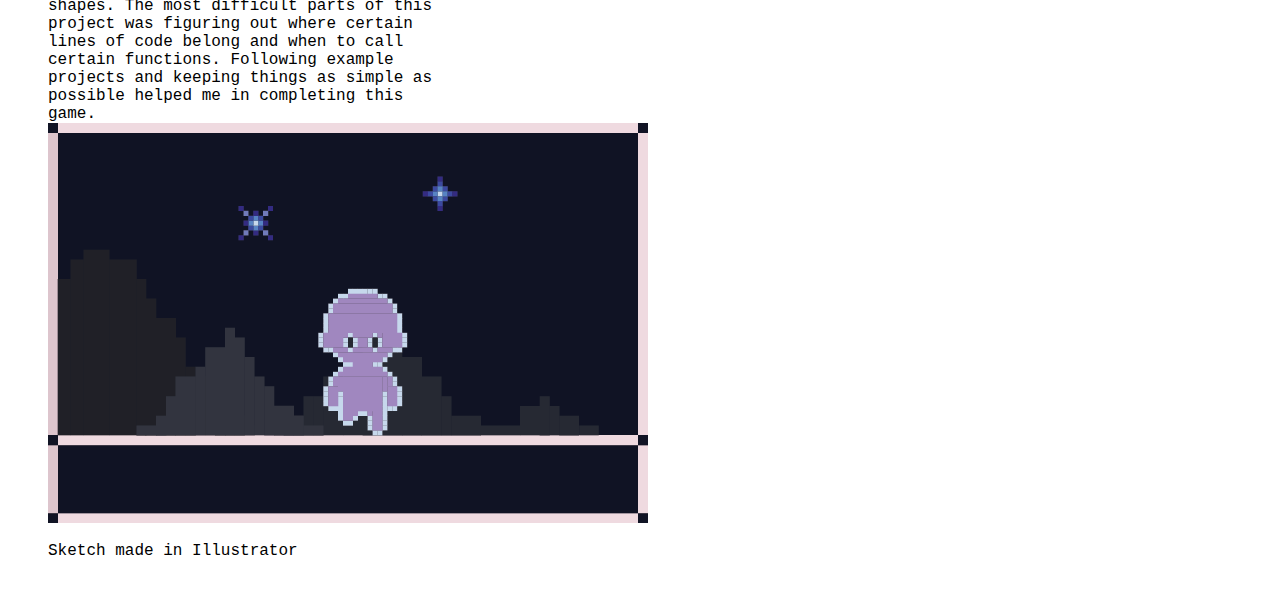
<file: p8.html>
<!DOCTYPE html>
<html lang="en">
  <head>
    <title>Judy Wang | Form & Code Portfolio</title>
    <meta charset="utf-8" />
    <meta http-equiv="X-UA-Compatible" content="IE=edge" />
    <meta name="viewport" content="width=device-width, initial-scale=1" />

    <!-- import the webpage's stylesheet -->
    <link rel="stylesheet" href="style.css" />

    <!-- import the webpage's javascript file -->
    <script src="/script.js" defer></script>
  </head>

  <body>
    <!-- navigation menu -->
    <nav>
      <a href="index.html"><h1>Judy Wang's Portfolio</h1></a>
      <div>
      <main>
        <a href="p1.html"> <img src="p1.jpg"></a>
        <a href="p2.html"> <img src="p2.jpg"></a>
        <a href="p3.html"> <img src="p3.jpg"></a>
        <a href="p4.html"> <img src="p4.jpg"></a>
        <a href="p5.html"> <img src="p5.jpg"></a>
        <a href="p6.html"> <img src="p6.jpg"></a>
        <a href="p7.html"> <img src="p7.jpg"></a>
        <a href="p8.html"> <img src="p8.jpg"></a>
        <a href="p9.html"> <img src="p9.jpg"></a>
      </main>
    </div>
    </nav>

    <!-- main content -->
   <div class="content">
      <!-- 1. give your project  a titile -->

      <h1>
        Project 8: Star Soup Game
      </h1>

      <!-- 2. embed your p5 sketch -->

      <div class="fullwidth">
        <!-- below width and height refers to the dimensions of your sketch-->
        <iframe width="610" height="410"src="https://editor.p5js.org/wangjudy51/full/xFajnidX5"></iframe>
      </div>

      <!-- 3. write a short description to describe what the work is about -->
      
      <div>
        <h2>
          Design Process + Reflections
        </h2>

       <body>
        This game is inspired by my love for cooking simulator games, 8-bit graphic styles, and astronomy. In this game, the main objective is to collect falling stars by moving the character, and making star soup. The player must catch 15 or more stars to sucessfully make star soup. I was not able to use the background and pre-made images I had planned to but I worked around it by using p5 to draw shapes. The most difficult parts of this project was figuring out where certain lines of code belong and when to call certain functions. Following example projects and keeping things as simple as possible helped me in completing this game.
        </body>

        <img class= "main" src=concept.png height= "400px" width= "600px">

        <p>Sketch made in Illustrator</p>
      </div>



      <div>
        <h2>
        </h2>

        <body>
        </body>
      </div>






      <div class="fullwidth">
      
      </div>

      <!-- 5. reflection -->
      <h2>
       
      </h2>

      <body>
        
        
      
      </body>
    </div>
  </body>
</html>
</file>
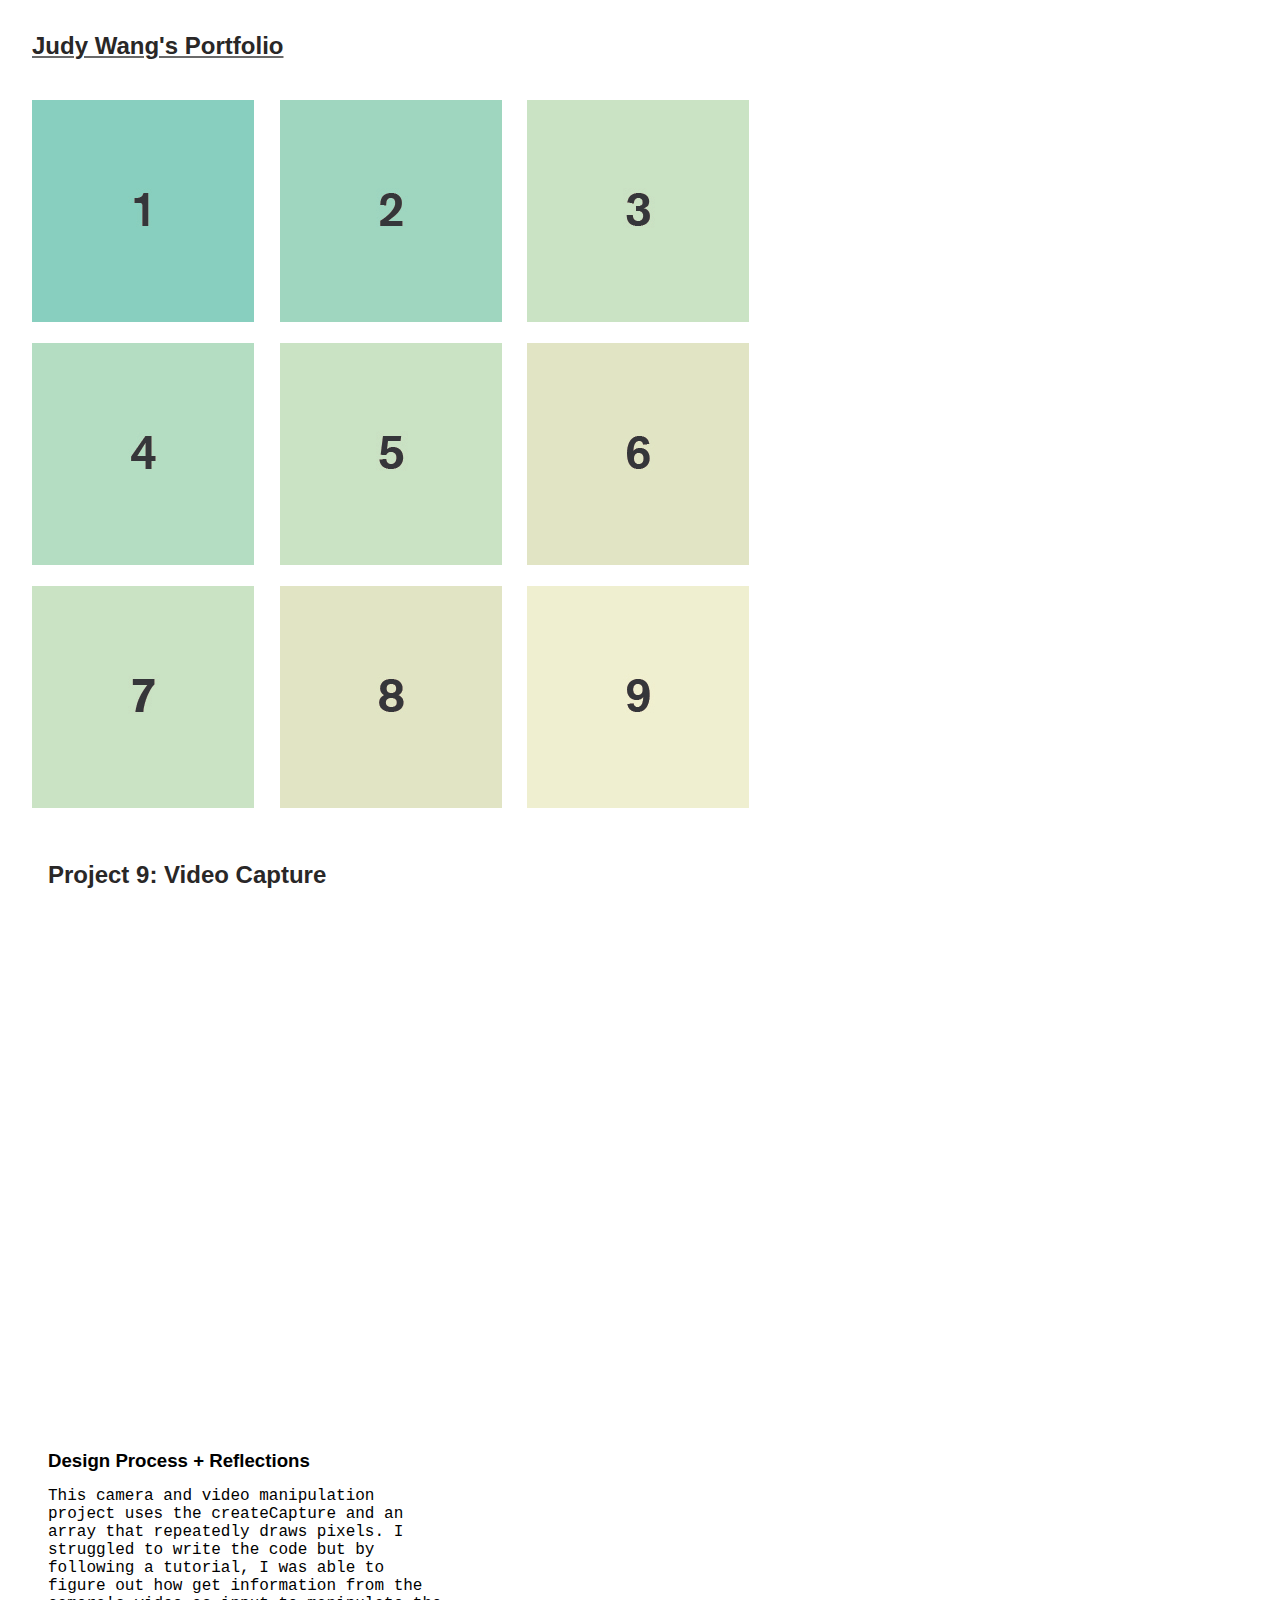
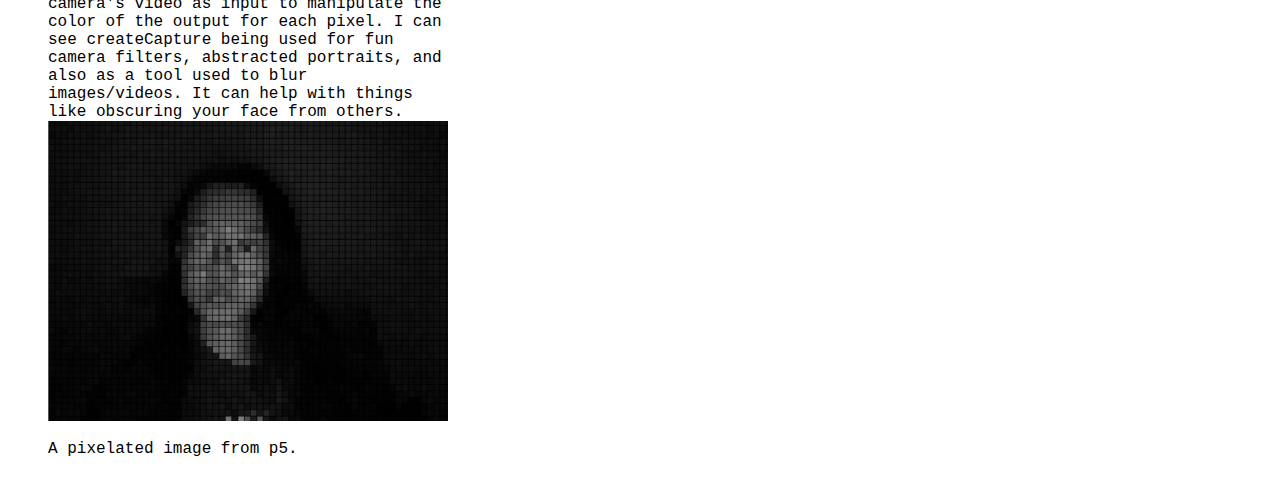
<file: p9.html>
<!DOCTYPE html>
<html lang="en">
  <head>
    <title>Judy Wang | Form & Code Portfolio</title>
    <meta charset="utf-8" />
    <meta http-equiv="X-UA-Compatible" content="IE=edge" />
    <meta name="viewport" content="width=device-width, initial-scale=1" />

    <!-- import the webpage's stylesheet -->
    <link rel="stylesheet" href="style.css" />

    <!-- import the webpage's javascript file -->
    <script src="/script.js" defer></script>
  </head>

  <body>
    <!-- navigation menu -->
    <nav>
      <a href="index.html"><h1>Judy Wang's Portfolio</h1></a>
      <div>
      <main>
        <a href="p1.html"> <img src="p1.jpg"></a>
        <a href="p2.html"> <img src="p2.jpg"></a>
        <a href="p3.html"> <img src="p3.jpg"></a>
        <a href="p4.html"> <img src="p4.jpg"></a>
        <a href="p5.html"> <img src="p5.jpg"></a>
        <a href="p6.html"> <img src="p6.jpg"></a>
        <a href="p7.html"> <img src="p7.jpg"></a>
        <a href="p8.html"> <img src="p8.jpg"></a>
        <a href="p9.html"> <img src="p9.jpg"></a>
      </main>
    </div>
    </nav>

    <!-- main content -->
   <div class="content">
      <!-- 1. give your project  a titile -->

      <h1>
        Project 9: Video Capture
      </h1>

      <!-- 2. embed your p5 sketch -->

      <div class="fullwidth">
        <!-- below width and height refers to the dimensions of your sketch-->
        <iframe width="640" height="480"src="https://editor.p5js.org/wangjudy51/full/wG4rpz0Yg"></iframe>
      </div>

      <!-- 3. write a short description to describe what the work is about -->
      
      <div>
        <h2>
          Design Process + Reflections
        </h2>

       <body>
        This camera and video manipulation project uses the createCapture and an array that repeatedly draws pixels. I struggled to write the code but by following a tutorial, I was able to figure out how get information from the camera's video as input to manipulate the color of the output for each pixel. I can see createCapture being used for fun camera filters, abstracted portraits, and also as a tool used to blur images/videos. It can help with things like obscuring your face from others. 

        </body> 

        <img class= "main" src=camera.png height= "300px" width= "400px">

        <p>A pixelated image from p5.</p>
      </div>



      <div>
        <h2>
        </h2>

        <body>
        </body>
      </div>






      <div class="fullwidth">
      
      </div>

      <!-- 5. reflection -->
      <h2>
       
      </h2>

      <body>
        
        
      
      </body>
    </div>
  </body>
</html>
</file>
<file: style.css>
/* CSS files add styling rules to your content */

body {
  font-family: monospace;
  margin: 2em;
  width: 800px;
  height: 800px;
  /*background: rgb(245, 242, 233);*/
  font-family: 'Cutive Mono', monospace;

}

a{

  font-size: 18px;
  color: dimgrey;
}

p{

  font-family: 'Cutive Mono', monospace;
}

h1 {
 
  color: #292727;
  font-size: 18pt;
  font-family: 'Figtree', sans-serif;
  padding-bottom: 1em

}
.special-h2{
  margin-top:0;
}
h2 {
  font-size: 14pt;
  font-family: 'Figtree', sans-serif;
/*   margin-top:0; */
}

button {
  font-family: 'Figtree', sans-serif;
  background-color: black;
  border: none;
  color: white;
  padding: 10px 10px;
  width: 100%;
  /*   text-align: center; */
  text-decoration: none;
  display: inline-block;
  font-size: 16px;
  margin: 30px 2px;
  cursor: pointer;
}

p {
  font-size: 12pt;
  line-height: 18pt;
  float: ;
}

.left {
  width: 15%;
  padding: 1% 1% 1% 0;
  float: left;
  display: block;
  /* background-color: red; */
}

.center {
  width: 15%;
  padding: 1%;
  float: left;
  display: block;
}

.right {
  width: 60%;
  padding: 1%;
  float: left;
  display: inline-block;
}

.nav {
  padding: 4%;
  width: 26%;
  height: 100%;
  display: inline-block;
  float: left;
  /* background-color:red; */
}

.content {
  padding: 2%;
  width: 50%;
  display: inline-block;
  float: left;
  /*   background-color:yellow; */
}

ul {
  margin: 3;
  padding: 3;
}

li {
  font-size: 12pt;
  list-style-type: " ";
  padding-bottom: 1em;
}

li.bullet {
  list-style-type: "• ";
  margin: 1%;
  padding: 0;
}

li.bullet a {
  color: purple;
}

li a {
  color: purple;
  /*   text-decoration: none; */
}

iframe {
  margin: 0;
  padding: 0;
  border: none;
  /* width: 100%; */
  /*   height: 100%; */
  display: inline-block;
  float: none;
  margin-bottom: 5%;
}

.full-width-box {
  width: 100%;
  margin-bottom: 2%;
  display: inline-block;
  float: left;
}

img {
  height: auto
  display: block;
  /*float: left;*/
  margin-bottom: 2%;
  margin-right: 2%;
}

body .gist .gist-file {
  margin-bottom: 0;
  border: 1px dashed #adb5bd;
  border-radius: 0;
}

body .gist .gist-data {
  border-bottom: none;
  border-radius: 0;
  background-color: #f1f3f5;
}

body .gist .blob-wrapper {
  border-radius: 0;
}

body .gist .highlight {
  background-color: transparent;
  font-family: "Droid Sans Mono", monospace;
  font-size: 14px;
}

body .gist .highlight td {
  padding: 5px 15px !important;
  line-height: 1;
  font-family: inherit;
  font-size: inherit;
}

body .gist tr:first-child td {
  padding-top: 15px !important;
}

body .gist tr:last-child td {
  padding-bottom: 15px !important;
}

body .gist .blob-num {
  color: #ced4da;
  background-color: #495057;
  pointer-events: none;
}

body .gist .gist-meta {
  display: none;
}

.nav-link {
  font-size: 18px;
  line-height: 27px;
  cursor: pointer;
}
.nav-link a,
.nav-link a:visited {
  color: black;
  text-decoration: none;
}

#toggle {
  display: none;
}

@media only screen and (max-width: 600px) {
  body {
    font-family: "Inconsolata", monospace;
    margin: 1%;
    width: 98%;
    height: 100%;
  }
  .nav {
    width: 100%;
  }
  .content {
    width: 100%;
    float: left;
  }

  img {
    width: 100%;
    height: auto;
  }
}

.myBox {
  /*   background: red; */

  padding-left: 10px;
  padding-right: 10px;
  padding-top: 10px;
  padding-bottom: 10px;

  margin-left: 10px;
  margin-right: 10px;
  margin-top: 10px;
  margin-bottom: 10px;

  border: 1px solid black;
}

.fullwidth {
  width: 100%;
  float: center;
}

.nav{
  display: none;
}

.flexbox-container {
  display: flex;
  max-width: 222px;
  justify-content: center;
  align-items: center;
  /*flex-direction: column; make it align in columns*/

}

.flexbox-item {
  width:200px;
  margin: 10px;
  border: 3px solid #333;
  background-color: white;
  min-height: 100px;
  flex-shrink: 0;
}

.main{
  display: grid;
  grid-template-columns: 1fr 1fr;
  gap: 0.3em;
}

.center{
  display: grid;
}
</file>
